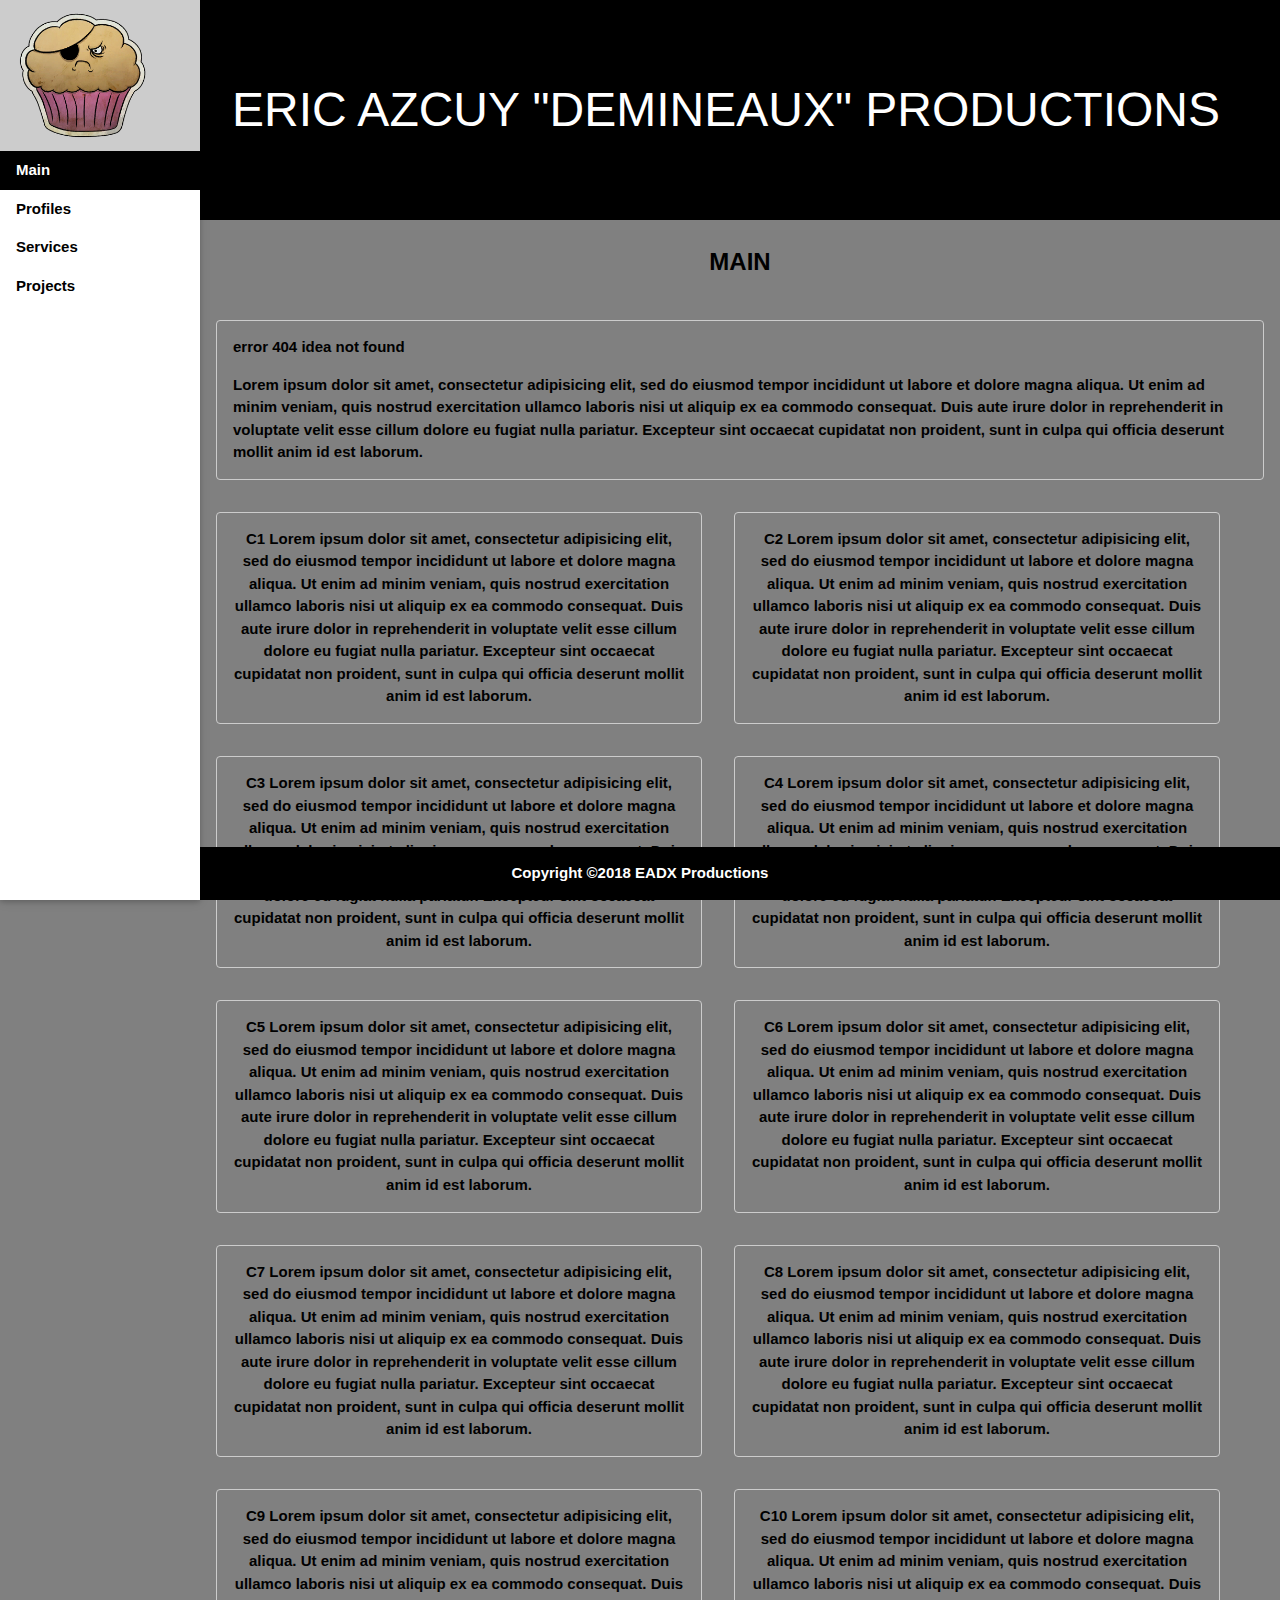
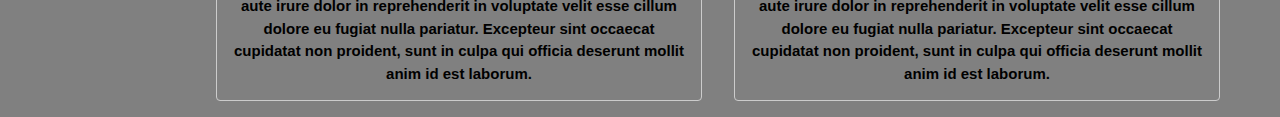
<file: index.html>
<!DOCTYPE html>
<html>
<title>EADX PRODUCTIONS</title>
<meta charset="UTF-8">
<meta name="viewport" content="wide=device-width, initial-scale=1">
<link rel="stylesheet" href="w3.css">
<link rel="stylesheet" href="https://cdnjs.cloudflare.com/ajax/libs/font-awesome/4.7.0/css/font-awesome.min.css">
<link rel="stylesheet" href="https://www.w3schools.com/lib/w3-theme-teal.css">
<link rel="stylesheet" href="https://fonts.googleapis.com/css?family=Roboto">
<link rel="stylesheet" type="text/css" href="dxprod.css">

<body>
<!-- Navigation -->
	<nav class="w3-sidebar w3-bar-block w3-collapse w3-animate-left w3-card" style="z-index:3;width:200px;" id="mySidebar">
		<a class="w3-bar-item w3-button w3-border-bottom w3-large" href="#"><img src="tuffin.png" style="width:80%;"></a>
		<a class="w3-bar-item w3-button w3-hide-large w3-large" href="javascript:void(0)" onclick="w3_close()">Close <i class="fa fa-remove"></i></a>
		<a class="w3-bar-item w3-button w3-black" href="index.html">Main</a>
		<a class="w3-bar-item w3-button" href="profiles.html">Profiles</a>
		<a class="w3-bar-item w3-button" href="services.html">Services</a>
		<a class="w3-bar-item w3-button" href="projects.html">Projects</a>
	</nav>
<!-- Overlay -->
	<div class="w3-overlay w3-hide-large w3-animate-opacity" onclick="w3_close()" style="cursor:pointer" id="myOverlay"></div>
	<div class="w3-main" style="margin-left:200px;">
<!-- Header -->
<div id="container">
	<header class="w3-container w3-black" style="padding:64px 32px">	
	  <h1 class="w3-xxxlarge">ERIC AZCUY "DEMINEAUX" PRODUCTIONS</h1>
	</header>
	<div class="w3-xlarge">
		<p align="center">MAIN</p>
	</div>

<!-- Body -->


	<div id="myTop" class="w3-container w3-top w3-black w3-large">
	  <p><i class="fa fa-bars w3-button w3-hide-large w3-xlarge" onclick="w3_open()"></i>
	  <span id="myIntro" class="w3-hide">EADX Productions</span></p>
	</div>

	<div id="flexWrap" class="flex-container">
		<div class="w3-margin w3-round w3-border w3-container">
			<p>error 404 idea not found</p>
			<p>Lorem ipsum dolor sit amet, consectetur adipisicing elit, sed do eiusmod
			tempor incididunt ut labore et dolore magna aliqua. Ut enim ad minim veniam,
			quis nostrud exercitation ullamco laboris nisi ut aliquip ex ea commodo
			consequat. Duis aute irure dolor in reprehenderit in voluptate velit esse
			cillum dolore eu fugiat nulla pariatur. Excepteur sint occaecat cupidatat non
			proident, sunt in culpa qui officia deserunt mollit anim id est laborum.</p>
		</div>
		<div class="halfpage w3-margin w3-round w3-border w3-container">
			<p>C1 Lorem ipsum dolor sit amet, consectetur adipisicing elit, sed do eiusmod
			tempor incididunt ut labore et dolore magna aliqua. Ut enim ad minim veniam,
			quis nostrud exercitation ullamco laboris nisi ut aliquip ex ea commodo
			consequat. Duis aute irure dolor in reprehenderit in voluptate velit esse
			cillum dolore eu fugiat nulla pariatur. Excepteur sint occaecat cupidatat non
			proident, sunt in culpa qui officia deserunt mollit anim id est laborum.</p>
		</div>
		<div class="halfpage w3-margin w3-round w3-border w3-container">
			<p>C2 Lorem ipsum dolor sit amet, consectetur adipisicing elit, sed do eiusmod
			tempor incididunt ut labore et dolore magna aliqua. Ut enim ad minim veniam,
			quis nostrud exercitation ullamco laboris nisi ut aliquip ex ea commodo
			consequat. Duis aute irure dolor in reprehenderit in voluptate velit esse
			cillum dolore eu fugiat nulla pariatur. Excepteur sint occaecat cupidatat non
			proident, sunt in culpa qui officia deserunt mollit anim id est laborum.</p>
		</div>
		<div class="halfpage w3-margin w3-round w3-border w3-container">
			<p>C3 Lorem ipsum dolor sit amet, consectetur adipisicing elit, sed do eiusmod
			tempor incididunt ut labore et dolore magna aliqua. Ut enim ad minim veniam,
			quis nostrud exercitation ullamco laboris nisi ut aliquip ex ea commodo
			consequat. Duis aute irure dolor in reprehenderit in voluptate velit esse
			cillum dolore eu fugiat nulla pariatur. Excepteur sint occaecat cupidatat non
			proident, sunt in culpa qui officia deserunt mollit anim id est laborum.</p>
		</div>
		<div class="halfpage w3-margin w3-round w3-border w3-container">
			<p>C4 Lorem ipsum dolor sit amet, consectetur adipisicing elit, sed do eiusmod
			tempor incididunt ut labore et dolore magna aliqua. Ut enim ad minim veniam,
			quis nostrud exercitation ullamco laboris nisi ut aliquip ex ea commodo
			consequat. Duis aute irure dolor in reprehenderit in voluptate velit esse
			cillum dolore eu fugiat nulla pariatur. Excepteur sint occaecat cupidatat non
			proident, sunt in culpa qui officia deserunt mollit anim id est laborum.</p>
		</div>
		<div class="halfpage w3-margin w3-round w3-border w3-container">
			<p>C5 Lorem ipsum dolor sit amet, consectetur adipisicing elit, sed do eiusmod
			tempor incididunt ut labore et dolore magna aliqua. Ut enim ad minim veniam,
			quis nostrud exercitation ullamco laboris nisi ut aliquip ex ea commodo
			consequat. Duis aute irure dolor in reprehenderit in voluptate velit esse
			cillum dolore eu fugiat nulla pariatur. Excepteur sint occaecat cupidatat non
			proident, sunt in culpa qui officia deserunt mollit anim id est laborum.</p>
		</div>
		<div class="halfpage w3-margin w3-round w3-border w3-container">
			<p>C6 Lorem ipsum dolor sit amet, consectetur adipisicing elit, sed do eiusmod
			tempor incididunt ut labore et dolore magna aliqua. Ut enim ad minim veniam,
			quis nostrud exercitation ullamco laboris nisi ut aliquip ex ea commodo
			consequat. Duis aute irure dolor in reprehenderit in voluptate velit esse
			cillum dolore eu fugiat nulla pariatur. Excepteur sint occaecat cupidatat non
			proident, sunt in culpa qui officia deserunt mollit anim id est laborum.</p>
		</div>
		<div class="halfpage w3-margin w3-round w3-border w3-container">
			<p>C7 Lorem ipsum dolor sit amet, consectetur adipisicing elit, sed do eiusmod
			tempor incididunt ut labore et dolore magna aliqua. Ut enim ad minim veniam,
			quis nostrud exercitation ullamco laboris nisi ut aliquip ex ea commodo
			consequat. Duis aute irure dolor in reprehenderit in voluptate velit esse
			cillum dolore eu fugiat nulla pariatur. Excepteur sint occaecat cupidatat non
			proident, sunt in culpa qui officia deserunt mollit anim id est laborum.</p>
		</div>
		<div class="halfpage w3-margin w3-round w3-border w3-container">
			<p>C8 Lorem ipsum dolor sit amet, consectetur adipisicing elit, sed do eiusmod
			tempor incididunt ut labore et dolore magna aliqua. Ut enim ad minim veniam,
			quis nostrud exercitation ullamco laboris nisi ut aliquip ex ea commodo
			consequat. Duis aute irure dolor in reprehenderit in voluptate velit esse
			cillum dolore eu fugiat nulla pariatur. Excepteur sint occaecat cupidatat non
			proident, sunt in culpa qui officia deserunt mollit anim id est laborum.</p>
		</div>
		<div class="halfpage w3-margin w3-round w3-border w3-container">
			<p>C9 Lorem ipsum dolor sit amet, consectetur adipisicing elit, sed do eiusmod
			tempor incididunt ut labore et dolore magna aliqua. Ut enim ad minim veniam,
			quis nostrud exercitation ullamco laboris nisi ut aliquip ex ea commodo
			consequat. Duis aute irure dolor in reprehenderit in voluptate velit esse
			cillum dolore eu fugiat nulla pariatur. Excepteur sint occaecat cupidatat non
			proident, sunt in culpa qui officia deserunt mollit anim id est laborum.</p>
		</div>
		<div class="halfpage w3-margin w3-round w3-border w3-container">
			<p>C10 Lorem ipsum dolor sit amet, consectetur adipisicing elit, sed do eiusmod
			tempor incididunt ut labore et dolore magna aliqua. Ut enim ad minim veniam,
			quis nostrud exercitation ullamco laboris nisi ut aliquip ex ea commodo
			consequat. Duis aute irure dolor in reprehenderit in voluptate velit esse
			cillum dolore eu fugiat nulla pariatur. Excepteur sint occaecat cupidatat non
			proident, sunt in culpa qui officia deserunt mollit anim id est laborum.</p>
		</div>
	</div>
</div>
<!-- Scripts -->
	<script>
	// Open and close the sidebar on medium and small screens
	function w3_open() {
	    document.getElementById("mySidebar").style.display = "block";
	    document.getElementById("myOverlay").style.display = "block";
	}
	function w3_close() {
	    document.getElementById("mySidebar").style.display = "none";
	    document.getElementById("myOverlay").style.display = "none";
	}

	// Change style of top container on scroll
	window.onscroll = function() {myFunction()};
	function myFunction() {
	    if (document.body.scrollTop > 80 || document.documentElement.scrollTop > 80) {
	        document.getElementById("myTop").classList.add("w3-card-4", "w3-animate-opacity");
	        document.getElementById("myIntro").classList.add("w3-show-inline-block");
	    } else {
	        document.getElementById("myIntro").classList.remove("w3-show-inline-block");
	        document.getElementById("myTop").classList.remove("w3-card-4", "w3-animate-opacity");
	    }
	}

	// Accordions
	function myAccordion(id) {
	    var x = document.getElementById(id);
	    if (x.className.indexOf("w3-show") == -1) {
	        x.className += " w3-show";
	        x.previousElementSibling.className += " w3-theme";
	    } else { 
	        x.className = x.className.replace("w3-show", "");
	        x.previousElementSibling.className = 
	        x.previousElementSibling.className.replace(" w3-theme", "");
	    }
	}
	</script>
<!-- Footer -->

	<footer class="footer w3-container w3-padding-8 w3-center w3-black">
		<p>Copyright &copy;2018 EADX Productions</p>
	</footer>
	
</body>
</html>
</file>
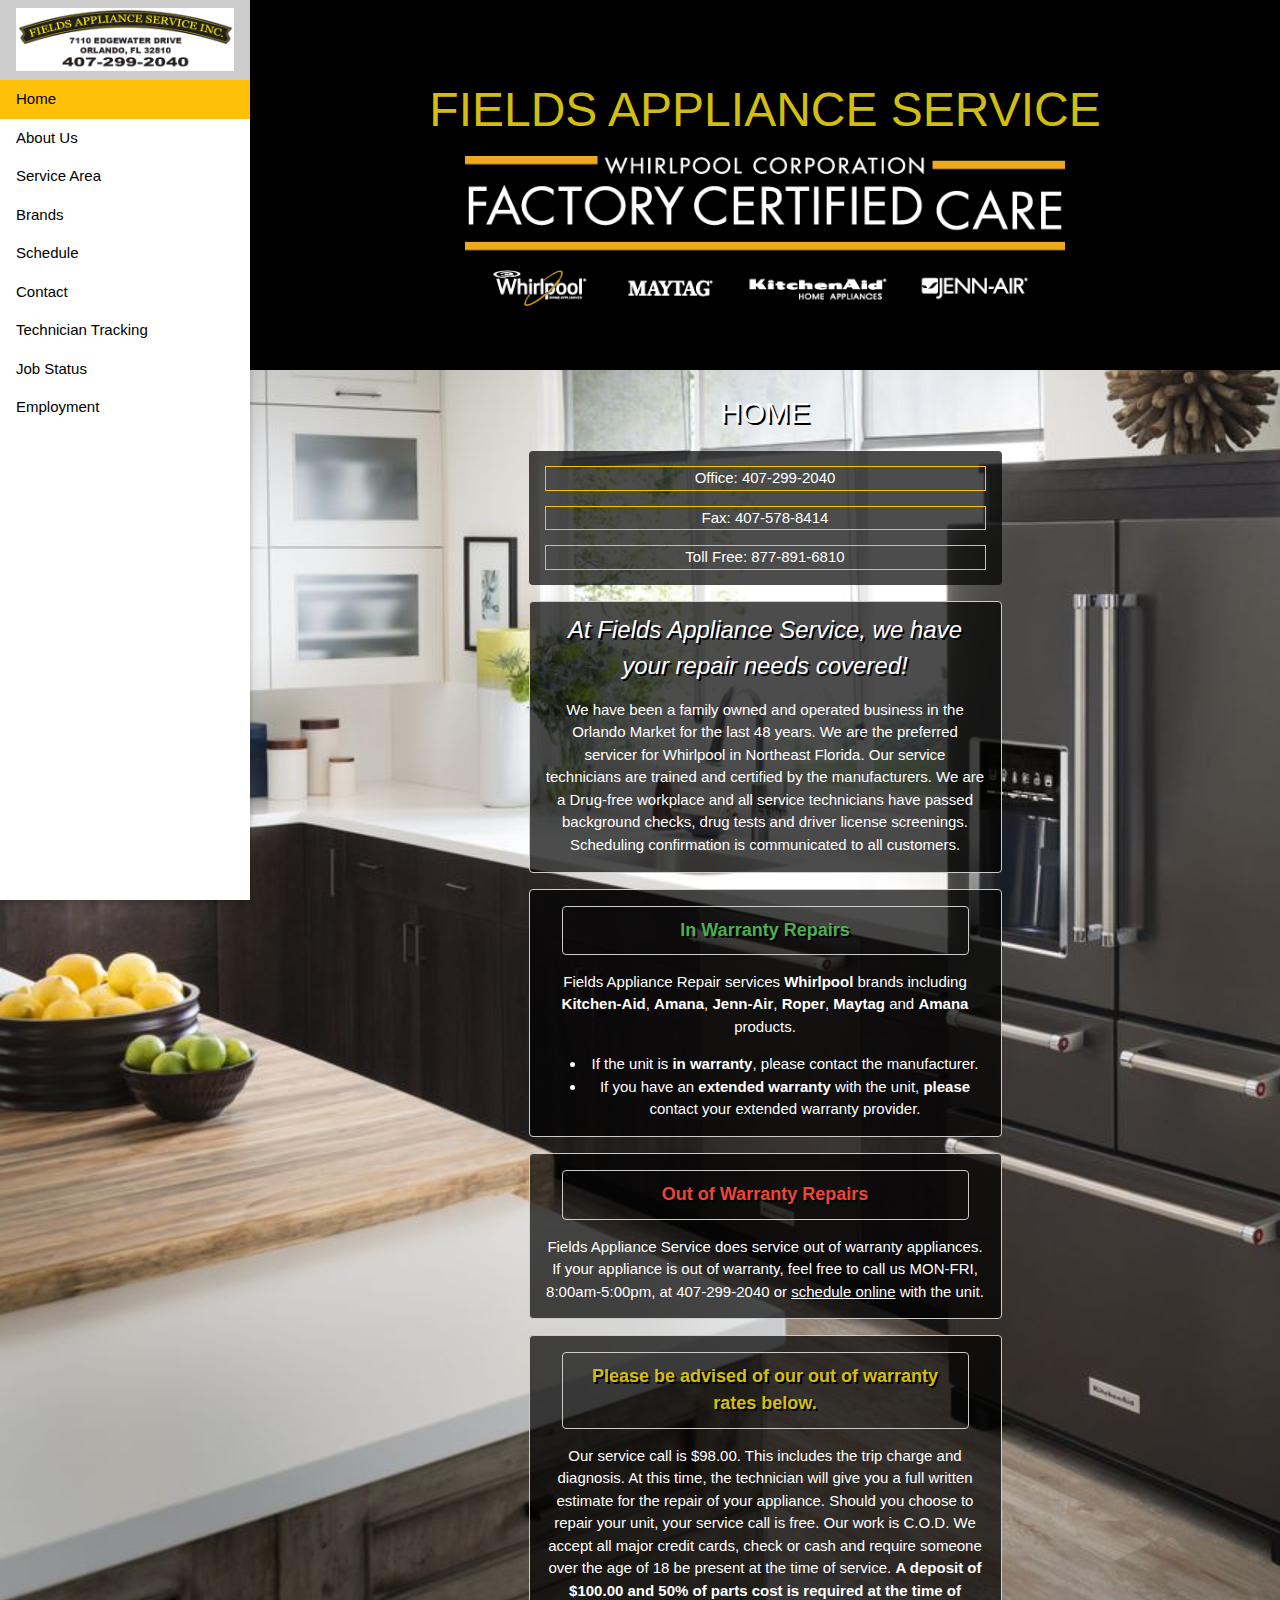
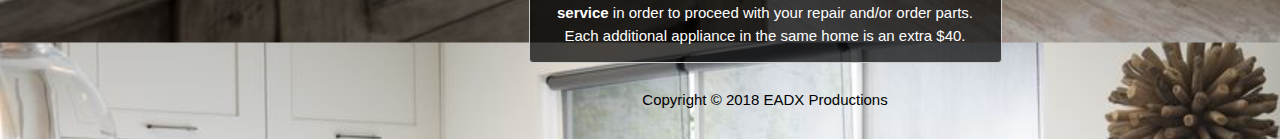
<file: FAS/index.html>
<!DOCTYPE html>
<html>
	<meta charset="utf-8">
	<meta name="viewport" content="wide=device-width, initial-scale=1">
	<meta name="keywords" content="appliance, repair, washer, dryer, Maytag, fridge, oven, range, stove, Whirlpool, Jenn-Air, KitchenAid, Roper, Amana, icemaker, microwave">
	<meta name="description" content="Information about Fields Appliance Service.">
	<link rel="stylesheet" type="text/css" href="fas.css">
	<link rel="stylesheet" type="text/css" href="w3.css">
	<link rel="stylesheet" type="text/css" href="https://cdnjs.cloudflare.com/ajax/libs/font-awesome/4.7.0/css/font-awesome.min.css">
	<head>
		<title>Fields Appliance Service</title>

	</head>
	<body id="index">

	<!-- Navigation -->
		<nav class="w3-sidebar w3-bar-block w3-collapse w3-animate-left w3-card " style="z-index:3;width:250px;" id="mySidebar">
			<a class="w3-bar-item w3-button w3-border-bottom w3-large" href="#"><img src="images/CompanyLogo.gif" style="width:100%;"></a>
			<a class="w3-bar-item w3-button w3-hide-large w3-large" href="javascript:void(0)" onclick="w3_close()">Close <i class="fa fa-remove"></i></a>
			<a class="w3-bar-item w3-button w3-amber" href="index.html">Home</a>
			<a class="w3-bar-item w3-button" href="aboutus.html">About Us</a>
			<a class="w3-bar-item w3-button" href="servicearea.html">Service Area</a>				
			<a class="w3-bar-item w3-button" href="brands.html">Brands</a>
			<a class="w3-bar-item w3-button" href="schedule.html">Schedule</a>
			<a class="w3-bar-item w3-button" href="contact.html">Contact</a>
			<a class="w3-bar-item w3-button" href="techtrack.html">Technician Tracking</a>
			<a class="w3-bar-item w3-button" href="jobstatus.html">Job Status</a>
			<a class="w3-bar-item w3-button" href="employment.html">Employment</a>
		</nav>
	<!-- Overlay -->
		<div class="w3-overlay w3-hide-large w3-animate-opacity" onclick="w3_close()" style="cursor:pointer" id="myOverlay"></div>
		<div class="w3-main" style="margin-left:250px;">
	<!-- Header -->
	<div class="container">
		<header class="w3-container w3-black w3-center" style="padding:64px 32px">	
			<h1 class="w3-xxxlarge w3-text-yellow mobileshrink">FIELDS APPLIANCE SERVICE</h1>
			<img src="images/wfcci.png" class="mobileShrinkImg" width="600px" height="150px">
		</header>
		
	
	<!-- Body -->
		<div id="myTop" class="w3-container w3-top w3-black w3-large">
		  <p><i class="fa fa-bars w3-button w3-hide-large w3-xlarge" onclick="w3_open()"></i>
		  <span id="myIntro" class="w3-hide w3-text-yellow">Fields Appliance Service</span></p>
		</div>
		
		<div class="body w3-text-white">
			<div class="flex-container halfpage">
				<h2>HOME</h2>
				<div class="w3-round w3-center w3-margin w3-container shaded">
					<p class="w3-border w3-border-amber">Office: 407-299-2040</p>
			  
			  		<p class="w3-border w3-border-amber">Fax: 407-578-8414</p>
			  	
			  		<p class="w3-border w3-border-amber">Toll Free: 877-891-6810</p>
				</div>

				<div class="w3-round w3-margin w3-border w3-container shaded">

					<h3>
						<i>At Fields Appliance Service, we have your repair needs covered!</i>
					</h3>
					<p>We have been a family owned and operated business in the Orlando Market for the last 48 years. We are the preferred servicer for Whirlpool in Northeast Florida. Our service technicians are trained and certified by the manufacturers. We are a Drug-free workplace and all service technicians have passed background checks, drug tests and driver license screenings. Scheduling confirmation is communicated to all customers.</p>
				</div>
				<div class="w3-round w3-margin w3-border w3-container shaded">
					<div class="w3-round w3-margin w3-border w3-container w3-text-green">
						<h5><b>In Warranty Repairs</b></h5>
					</div>
					<p>Fields Appliance Repair services <b>Whirlpool</b> brands including <b>Kitchen-Aid</b>, <b>Amana</b>, <b>Jenn-Air</b>, <b>Roper</b>, <b>Maytag</b> and <b>Amana</b> products.</p>
					<ul>
						<li>If the unit is <b>in warranty</b>, please contact the manufacturer.</li>
						<li>If you have an <b>extended warranty</b> with the unit, <b>please</b> contact your extended warranty provider.</li>
					</ul>
				</div>
				<div class="w3-round w3-margin w3-border w3-container shaded">
					<div class="w3-round w3-margin w3-border w3-container w3-text-red">
						<h5><b>Out of Warranty Repairs</b></h5>
					</div>
					<p>Fields Appliance Service does service out of warranty appliances. If your appliance is out of warranty, feel free to call us MON-FRI, 8:00am-5:00pm, at 407-299-2040 or <a href="schedule.html">schedule online</a> with the unit.</p>
				</div>
				<div class="w3-round w3-margin w3-border w3-container shaded">
					<div class="w3-round w3-margin w3-border w3-container w3-text-yellow">
						<h5><b>Please be advised of our out of warranty rates below.</b></h5>
					</div>
					<p>Our service call is $98.00. This includes the trip charge and diagnosis. At this time, the technician will give you a full written estimate for the repair of your appliance. Should you choose to repair your unit, your service call is free. Our work is C.O.D. We accept all major credit cards, check or cash and require someone over the age of 18 be present at the time of service. <b>A deposit of $100.00 and 50% of parts cost is required at the time of service</b> in order to proceed with your repair and/or order parts. Each additional appliance in the same home is an extra $40.</p>
				</div>
			</div>
		</div>
	<!-- Footer -->
		
			<div class="footer">
				<p>Copyright &copy; 2018 EADX Productions</p>
			</div>

		
	</div>
	
	<!-- Scripts -->
		<script>
		// Open and close the sidebar on medium and small screens
		function w3_open() {
		    document.getElementById("mySidebar").style.display = "block";
		    document.getElementById("myOverlay").style.display = "block";
		}
		function w3_close() {
		    document.getElementById("mySidebar").style.display = "none";
		    document.getElementById("myOverlay").style.display = "none";
		}

		// Change style of top container on scroll
		window.onscroll = function() {myFunction()};
		function myFunction() {
		    if (document.body.scrollTop > 80 || document.documentElement.scrollTop > 80) {
		        document.getElementById("myTop").classList.add("w3-card-4", "w3-animate-opacity");
		        document.getElementById("myIntro").classList.add("w3-show-inline-block");
		    } else {
		        document.getElementById("myIntro").classList.remove("w3-show-inline-block");
		        document.getElementById("myTop").classList.remove("w3-card-4", "w3-animate-opacity");
		    }
		}

		// Accordions
		function myAccordion(id) {
		    var x = document.getElementById(id);
		    if (x.className.indexOf("w3-show") == -1) {
		        x.className += " w3-show";
		        x.previousElementSibling.className += " w3-theme";
		    } else { 
		        x.className = x.className.replace("w3-show", "");
		        x.previousElementSibling.className = 
		        x.previousElementSibling.className.replace(" w3-theme", "");
		    }
		}
		</script>
	</body>

</html>
</file>
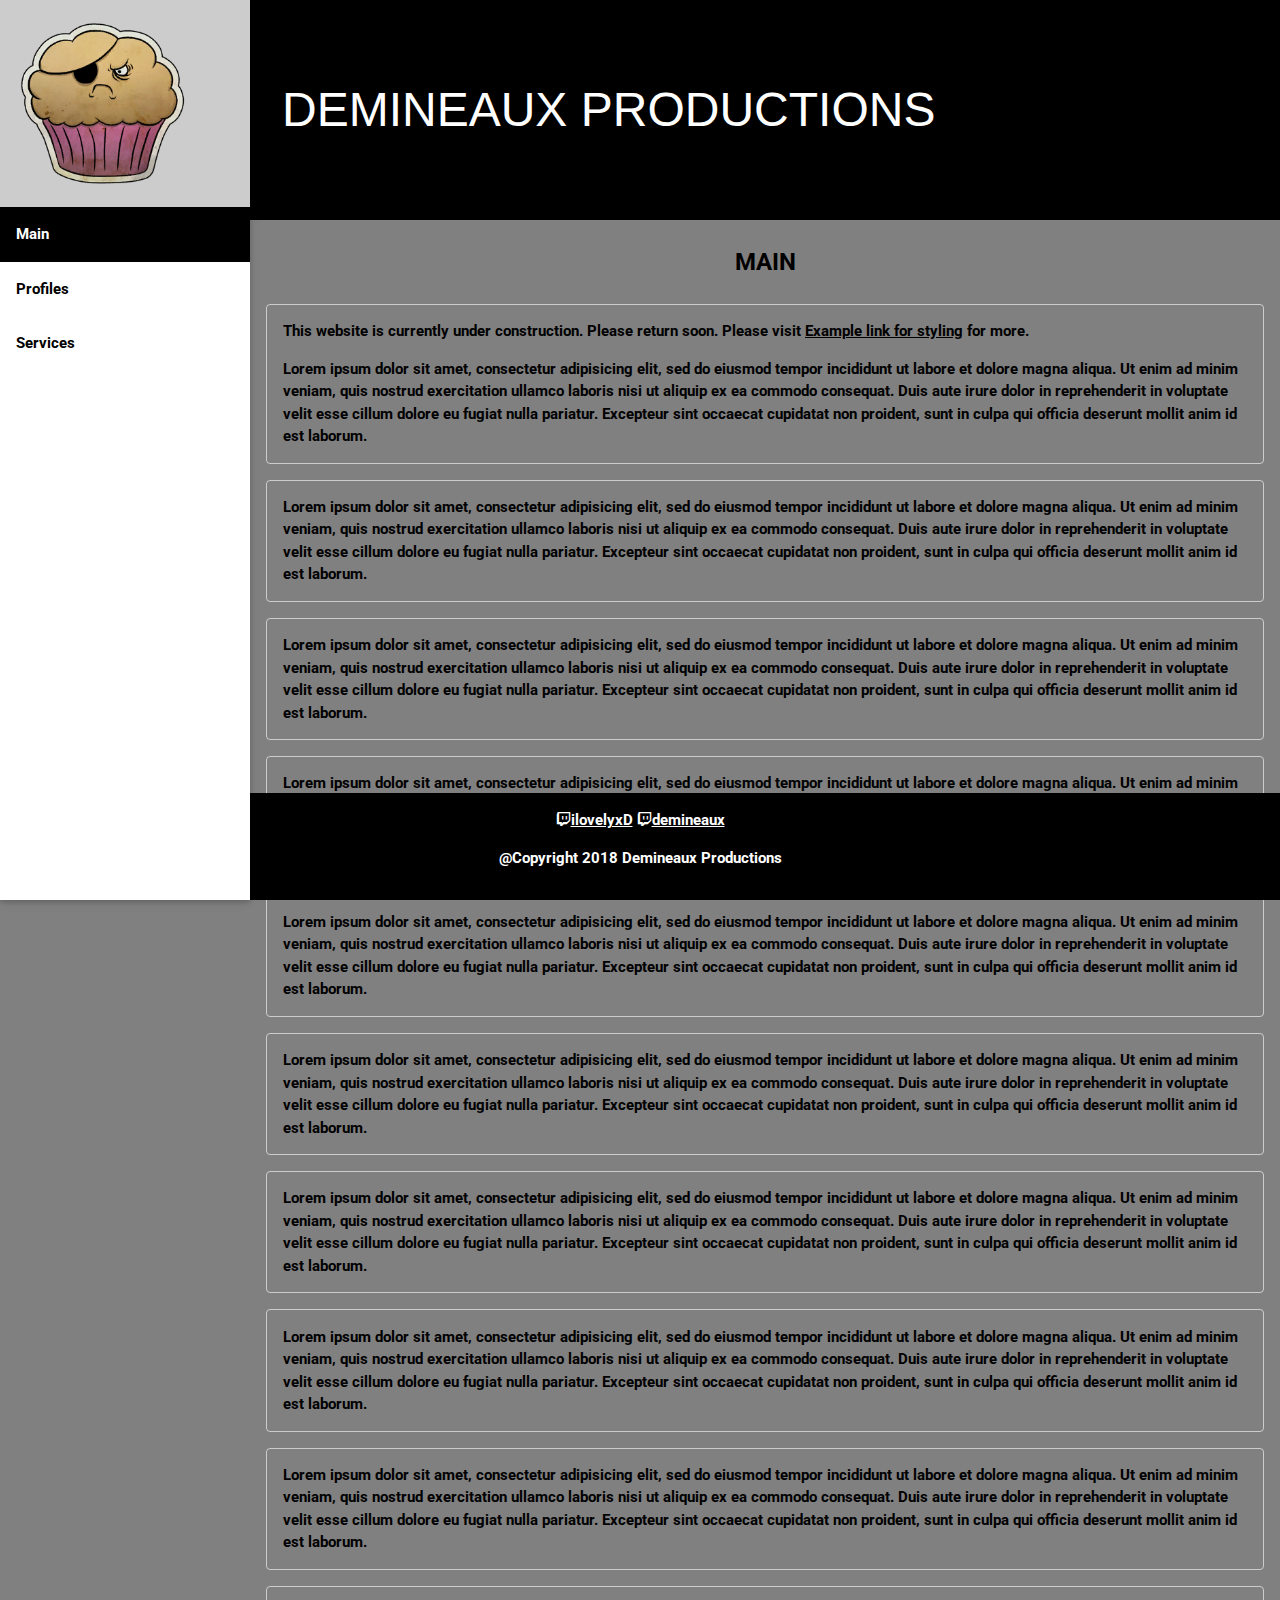
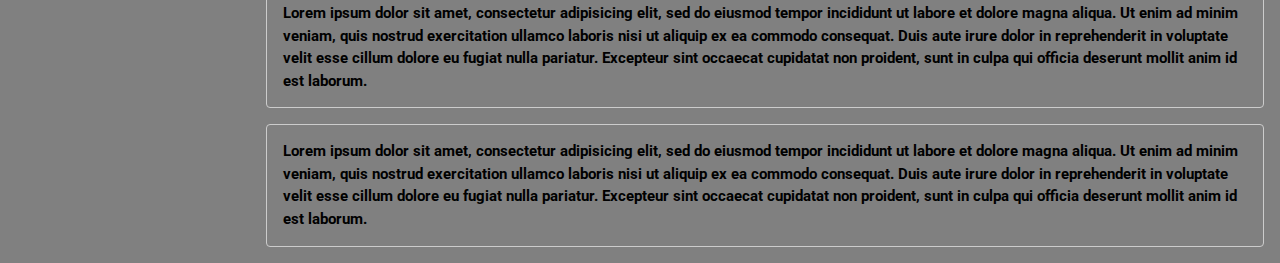
<file: PFLO-MAIN.html>
<!DOCTYPE html>
<html>
<title>DX PRODUCTIONS</title>
<meta charset="UTF-8">
<meta name="viewport" content="wide=device-width, initial-scale=1">
<link rel="stylesheet" href="w3.css">
<link rel="stylesheet" href="https://cdnjs.cloudflare.com/ajax/libs/font-awesome/4.7.0/css/font-awesome.min.css">
<link rel="stylesheet" href="https://www.w3schools.com/lib/w3-theme-teal.css">
<link rel="stylesheet" href="https://fonts.googleapis.com/css?family=Roboto">
<link rel="stylesheet" type="text/css" href="dxprod.css">
<style> body {font-family: "Roboto", sans-serif}
.w3-bar-block .w3-bar-item{padding:16px;font-weight:bold}
</style>
<body>
<!-- Navigation -->
	<nav class="w3-sidebar w3-bar-block w3-collapse w3-animate-left w3-card" style="z-index:3;width:250px;" id="mySidebar">
		<a class="w3-bar-item w3-button w3-border-bottom w3-large" href="#"><img src="tuffin.png" style="width:80%;"></a>
		<a class="w3-bar-item w3-button w3-hide-large w3-large" href="javascript:void(0)" onclick="w3_close()">Close <i class="fa fa-remove"></i></a>
		<a class="w3-bar-item w3-button w3-black" href="index.html">Main</a>
		<a class="w3-bar-item w3-button" href="profiles.html">Profiles</a>
		<a class="w3-bar-item w3-button" href="services.html">Services</a>
	</nav>
<!-- Overlay -->
	<div class="w3-overlay w3-hide-large w3-animate-opacity" onclick="w3_close()" style="cursor:pointer" id="myOverlay"></div>
	<div class="w3-main" style="margin-left:250px;">
<!-- Header -->
	<header class="w3-container w3-black" style="padding:64px 32px">	
	  <h1 class="w3-xxxlarge">DEMINEAUX PRODUCTIONS</h1>
	</header>
	<div class="w3-xlarge">
		<p align="center">MAIN</p>
	</div>

<!-- Body -->


	<div id="myTop" class="w3-container w3-top w3-black w3-large">
	  <p><i class="fa fa-bars w3-button w3-hide-large w3-xlarge" onclick="w3_open()"></i>
	  <span id="myIntro" class="w3-hide">Demineaux Productions</span></p>
	</div>


	<div class="lsection w3-margin w3-round w3-border w3-container">
		<p>This website is currently under construction. Please return soon. Please visit <a href="#">Example link for styling</a> for more.</p>
		<p>Lorem ipsum dolor sit amet, consectetur adipisicing elit, sed do eiusmod
		tempor incididunt ut labore et dolore magna aliqua. Ut enim ad minim veniam,
		quis nostrud exercitation ullamco laboris nisi ut aliquip ex ea commodo
		consequat. Duis aute irure dolor in reprehenderit in voluptate velit esse
		cillum dolore eu fugiat nulla pariatur. Excepteur sint occaecat cupidatat non
		proident, sunt in culpa qui officia deserunt mollit anim id est laborum.</p>
	</div>
	<div class="rsection w3-margin w3-round w3-border w3-container">
		<p>Lorem ipsum dolor sit amet, consectetur adipisicing elit, sed do eiusmod
		tempor incididunt ut labore et dolore magna aliqua. Ut enim ad minim veniam,
		quis nostrud exercitation ullamco laboris nisi ut aliquip ex ea commodo
		consequat. Duis aute irure dolor in reprehenderit in voluptate velit esse
		cillum dolore eu fugiat nulla pariatur. Excepteur sint occaecat cupidatat non
		proident, sunt in culpa qui officia deserunt mollit anim id est laborum.</p>
	</div>
	<div class="rsection w3-margin w3-round w3-border w3-container">
		<p>Lorem ipsum dolor sit amet, consectetur adipisicing elit, sed do eiusmod
		tempor incididunt ut labore et dolore magna aliqua. Ut enim ad minim veniam,
		quis nostrud exercitation ullamco laboris nisi ut aliquip ex ea commodo
		consequat. Duis aute irure dolor in reprehenderit in voluptate velit esse
		cillum dolore eu fugiat nulla pariatur. Excepteur sint occaecat cupidatat non
		proident, sunt in culpa qui officia deserunt mollit anim id est laborum.</p>
	</div>
	<div class="rsection w3-margin w3-round w3-border w3-container">
		<p>Lorem ipsum dolor sit amet, consectetur adipisicing elit, sed do eiusmod
		tempor incididunt ut labore et dolore magna aliqua. Ut enim ad minim veniam,
		quis nostrud exercitation ullamco laboris nisi ut aliquip ex ea commodo
		consequat. Duis aute irure dolor in reprehenderit in voluptate velit esse
		cillum dolore eu fugiat nulla pariatur. Excepteur sint occaecat cupidatat non
		proident, sunt in culpa qui officia deserunt mollit anim id est laborum.</p>
	</div>
	<div class="rsection w3-margin w3-round w3-border w3-container">
		<p>Lorem ipsum dolor sit amet, consectetur adipisicing elit, sed do eiusmod
		tempor incididunt ut labore et dolore magna aliqua. Ut enim ad minim veniam,
		quis nostrud exercitation ullamco laboris nisi ut aliquip ex ea commodo
		consequat. Duis aute irure dolor in reprehenderit in voluptate velit esse
		cillum dolore eu fugiat nulla pariatur. Excepteur sint occaecat cupidatat non
		proident, sunt in culpa qui officia deserunt mollit anim id est laborum.</p>
	</div>
	<div class="rsection w3-margin w3-round w3-border w3-container">
		<p>Lorem ipsum dolor sit amet, consectetur adipisicing elit, sed do eiusmod
		tempor incididunt ut labore et dolore magna aliqua. Ut enim ad minim veniam,
		quis nostrud exercitation ullamco laboris nisi ut aliquip ex ea commodo
		consequat. Duis aute irure dolor in reprehenderit in voluptate velit esse
		cillum dolore eu fugiat nulla pariatur. Excepteur sint occaecat cupidatat non
		proident, sunt in culpa qui officia deserunt mollit anim id est laborum.</p>
	</div>
	<div class="rsection w3-margin w3-round w3-border w3-container">
		<p>Lorem ipsum dolor sit amet, consectetur adipisicing elit, sed do eiusmod
		tempor incididunt ut labore et dolore magna aliqua. Ut enim ad minim veniam,
		quis nostrud exercitation ullamco laboris nisi ut aliquip ex ea commodo
		consequat. Duis aute irure dolor in reprehenderit in voluptate velit esse
		cillum dolore eu fugiat nulla pariatur. Excepteur sint occaecat cupidatat non
		proident, sunt in culpa qui officia deserunt mollit anim id est laborum.</p>
	</div>
	<div class="rsection w3-margin w3-round w3-border w3-container">
		<p>Lorem ipsum dolor sit amet, consectetur adipisicing elit, sed do eiusmod
		tempor incididunt ut labore et dolore magna aliqua. Ut enim ad minim veniam,
		quis nostrud exercitation ullamco laboris nisi ut aliquip ex ea commodo
		consequat. Duis aute irure dolor in reprehenderit in voluptate velit esse
		cillum dolore eu fugiat nulla pariatur. Excepteur sint occaecat cupidatat non
		proident, sunt in culpa qui officia deserunt mollit anim id est laborum.</p>
	</div>
	<div class="rsection w3-margin w3-round w3-border w3-container">
		<p>Lorem ipsum dolor sit amet, consectetur adipisicing elit, sed do eiusmod
		tempor incididunt ut labore et dolore magna aliqua. Ut enim ad minim veniam,
		quis nostrud exercitation ullamco laboris nisi ut aliquip ex ea commodo
		consequat. Duis aute irure dolor in reprehenderit in voluptate velit esse
		cillum dolore eu fugiat nulla pariatur. Excepteur sint occaecat cupidatat non
		proident, sunt in culpa qui officia deserunt mollit anim id est laborum.</p>
	</div>
	<div class="rsection w3-margin w3-round w3-border w3-container">
		<p>Lorem ipsum dolor sit amet, consectetur adipisicing elit, sed do eiusmod
		tempor incididunt ut labore et dolore magna aliqua. Ut enim ad minim veniam,
		quis nostrud exercitation ullamco laboris nisi ut aliquip ex ea commodo
		consequat. Duis aute irure dolor in reprehenderit in voluptate velit esse
		cillum dolore eu fugiat nulla pariatur. Excepteur sint occaecat cupidatat non
		proident, sunt in culpa qui officia deserunt mollit anim id est laborum.</p>
	</div>
	<div class="rsection w3-margin w3-round w3-border w3-container">
		<p>Lorem ipsum dolor sit amet, consectetur adipisicing elit, sed do eiusmod
		tempor incididunt ut labore et dolore magna aliqua. Ut enim ad minim veniam,
		quis nostrud exercitation ullamco laboris nisi ut aliquip ex ea commodo
		consequat. Duis aute irure dolor in reprehenderit in voluptate velit esse
		cillum dolore eu fugiat nulla pariatur. Excepteur sint occaecat cupidatat non
		proident, sunt in culpa qui officia deserunt mollit anim id est laborum.</p>
	</div>
<!-- Scripts -->
	<script>
	// Open and close the sidebar on medium and small screens
	function w3_open() {
	    document.getElementById("mySidebar").style.display = "block";
	    document.getElementById("myOverlay").style.display = "block";
	}
	function w3_close() {
	    document.getElementById("mySidebar").style.display = "none";
	    document.getElementById("myOverlay").style.display = "none";
	}

	// Change style of top container on scroll
	window.onscroll = function() {myFunction()};
	function myFunction() {
	    if (document.body.scrollTop > 80 || document.documentElement.scrollTop > 80) {
	        document.getElementById("myTop").classList.add("w3-card-4", "w3-animate-opacity");
	        document.getElementById("myIntro").classList.add("w3-show-inline-block");
	    } else {
	        document.getElementById("myIntro").classList.remove("w3-show-inline-block");
	        document.getElementById("myTop").classList.remove("w3-card-4", "w3-animate-opacity");
	    }
	}

	// Accordions
	function myAccordion(id) {
	    var x = document.getElementById(id);
	    if (x.className.indexOf("w3-show") == -1) {
	        x.className += " w3-show";
	        x.previousElementSibling.className += " w3-theme";
	    } else { 
	        x.className = x.className.replace("w3-show", "");
	        x.previousElementSibling.className = 
	        x.previousElementSibling.className.replace(" w3-theme", "");
	    }
	}
	</script>
<!-- Footer -->

	<div class="footer">
		<footer class="w3-container w3-padding-16 w3-center w3-black">
			<a href="https://www.twitch.tv/ilovelyxd" target="blank"><i class="fa fa-twitch"></i>ilovelyxD</a>
			<a href="https://www.twitch.tv/demineaux" target="blank"><i class="fa fa-twitch"></i>demineaux</a>
			<p>@Copyright 2018 Demineaux Productions</p>
	</div>
</body>
</html>
</file>
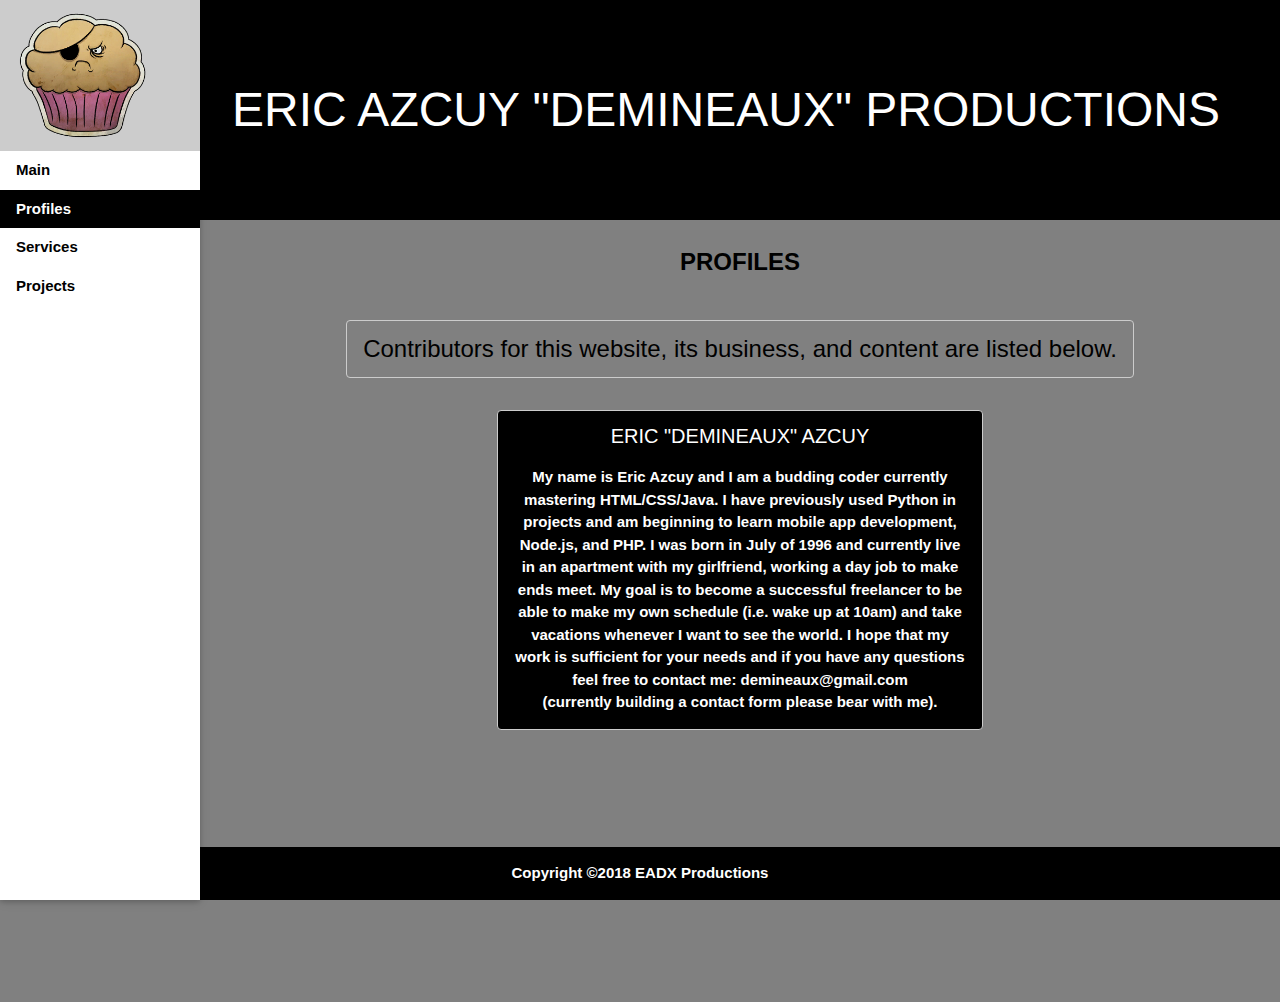
<file: profiles.html>
<!DOCTYPE html>
<html>
<title>EADX PRODUCTIONS</title>
<meta charset="UTF-8">
<meta name="viewport" content="wide=device-width, initial-scale=1">
<link rel="stylesheet" href="w3.css">
<link rel="stylesheet" href="https://cdnjs.cloudflare.com/ajax/libs/font-awesome/4.7.0/css/font-awesome.min.css">
<link rel="stylesheet" href="https://www.w3schools.com/lib/w3-theme-teal.css">
<link rel="stylesheet" href="https://fonts.googleapis.com/css?family=Roboto">
<link rel="stylesheet" type="text/css" href="dxprod.css">

<body>
<!-- Navigation -->
	<nav class="w3-sidebar w3-bar-block w3-collapse w3-animate-left w3-card" style="z-index:3;width:200px;" id="mySidebar">
		<a class="w3-bar-item w3-button w3-border-bottom w3-large" href="#"><img src="tuffin.png" style="width:80%;"></a>
		<a class="w3-bar-item w3-button w3-hide-large w3-large" href="javascript:void(0)" onclick="w3_close()">Close <i class="fa fa-remove"></i></a>
		<a class="w3-bar-item w3-button " href="index.html">Main</a>
		<a class="w3-bar-item w3-button w3-black" href="profiles.html">Profiles</a>
		<a class="w3-bar-item w3-button" href="services.html">Services</a>
		<a class="w3-bar-item w3-button" href="projects.html">Projects</a>
	</nav>
<!-- Overlay -->
	<div class="w3-overlay w3-hide-large w3-animate-opacity" onclick="w3_close()" style="cursor:pointer" id="myOverlay"></div>
	<div class="w3-main" style="margin-left:200px;">
<!-- Header -->
	<header class="w3-container w3-black" style="padding:64px 32px">	
	  <h1 class="w3-xxxlarge">ERIC AZCUY "DEMINEAUX" PRODUCTIONS</h1>
	</header>


<!-- Body -->


	<div id="myTop" class="w3-container w3-top w3-black w3-large">
	  <p><i class="fa fa-bars w3-button w3-hide-large w3-xlarge" onclick="w3_open()"></i>
	  <span id="myIntro" class="w3-hide">EADX Productions</span></p>
	</div>
	

	<div id="flexColumn" class="flex-container flexCenter">
			<div class="w3-xlarge">
				<p align="center">PROFILES</p>
			</div>
		<div class="lsection w3-margin w3-round w3-container w3-border w3-center ">
			<h3>Contributors for this website, its business, and content are listed below.</h3>
		</div>

		<div class="halfpage w3-margin w3-round w3-container w3-border w3-black">
			<h4>ERIC "DEMINEAUX" AZCUY</h4>	

			<p>My name is Eric Azcuy and I am a budding coder currently mastering HTML/CSS/Java. I have previously used Python in projects and am beginning to learn mobile app development, Node.js, and PHP. I was born in July of 1996 and currently live in an apartment with my girlfriend, working a day job to make ends meet. My goal is to become a successful freelancer to be able to make my own schedule (i.e. wake up at 10am) and take vacations whenever I want to see the world. I hope that my work is sufficient for your needs and if you have any questions feel free to contact me: demineaux@gmail.com <br>(currently building a contact form please bear with me).</p>
		</div>

		</div>
		
		</div>
	</div>
<!-- Scripts -->
	<script>
	// Open and close the sidebar on medium and small screens
	function w3_open() {
	    document.getElementById("mySidebar").style.display = "block";
	    document.getElementById("myOverlay").style.display = "block";
	}
	function w3_close() {
	    document.getElementById("mySidebar").style.display = "none";
	    document.getElementById("myOverlay").style.display = "none";
	}

	// Change style of top container on scroll
	window.onscroll = function() {myFunction()};
	function myFunction() {
	    if (document.body.scrollTop > 80 || document.documentElement.scrollTop > 80) {
	        document.getElementById("myTop").classList.add("w3-card-4", "w3-animate-opacity");
	        document.getElementById("myIntro").classList.add("w3-show-inline-block");
	    } else {
	        document.getElementById("myIntro").classList.remove("w3-show-inline-block");
	        document.getElementById("myTop").classList.remove("w3-card-4", "w3-animate-opacity");
	    }
	}

	// Accordions
	function myAccordion(id) {
	    var x = document.getElementById(id);
	    if (x.className.indexOf("w3-show") == -1) {
	        x.className += " w3-show";
	        x.previousElementSibling.className += " w3-theme";
	    } else { 
	        x.className = x.className.replace("w3-show", "");
	        x.previousElementSibling.className = 
	        x.previousElementSibling.className.replace(" w3-theme", "");
	    }
	}
	</script>
<!-- Footer -->

		<footer class="footer w3-container w3-padding-8 w3-center w3-black">
			<p>Copyright &copy;2018 EADX Productions</p>
		</footer>

	<div class="margin">   </div>
</body>
</html>
</file>
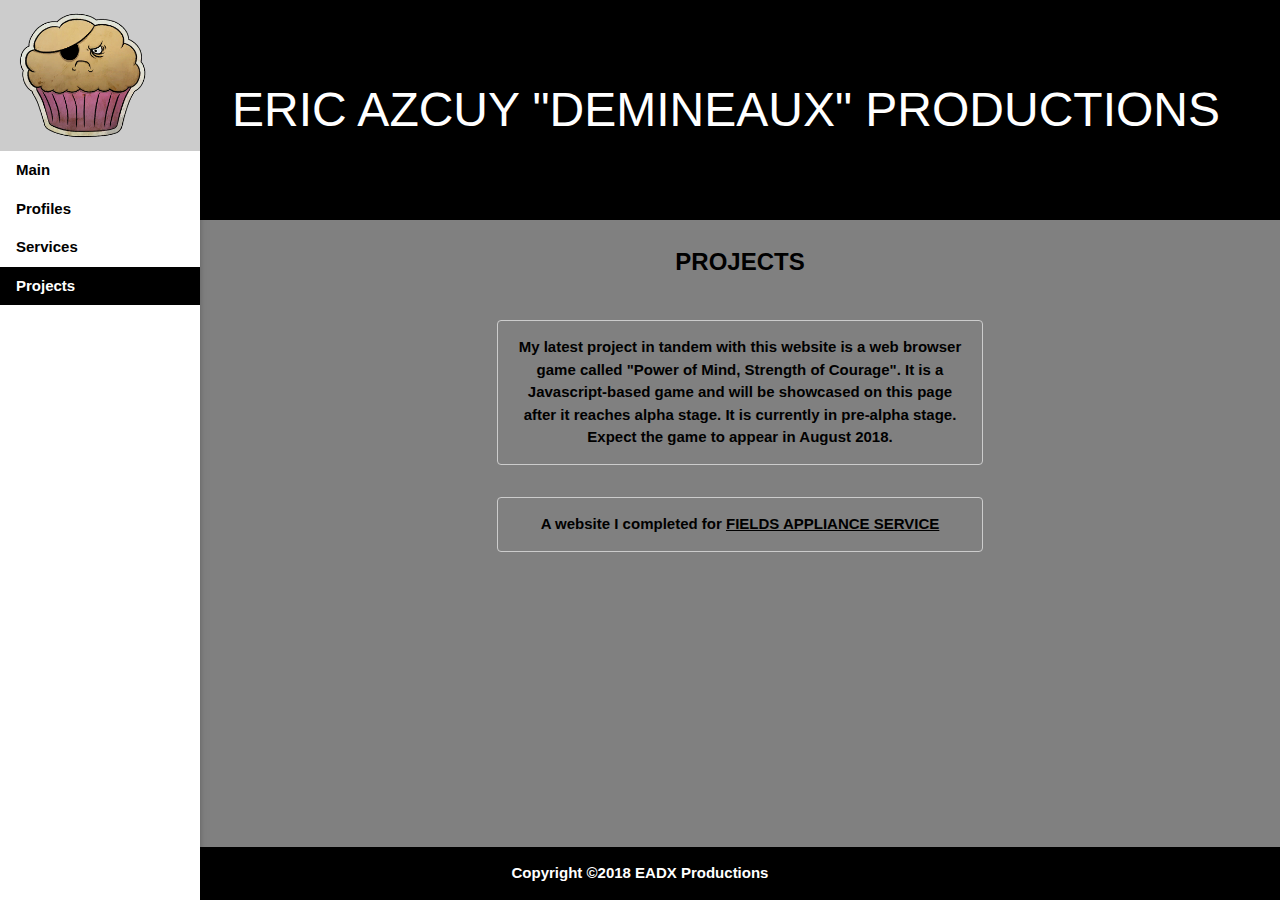
<file: projects.html>
<!DOCTYPE html>
<html>
<title>EADX PRODUCTIONS</title>
<meta charset="UTF-8">
<meta name="viewport" content="wide=device-width, initial-scale=1">
<link rel="stylesheet" href="w3.css">
<link rel="stylesheet" href="https://cdnjs.cloudflare.com/ajax/libs/font-awesome/4.7.0/css/font-awesome.min.css">
<link rel="stylesheet" href="https://www.w3schools.com/lib/w3-theme-teal.css">
<link rel="stylesheet" href="https://fonts.googleapis.com/css?family=Roboto">
<link rel="stylesheet" type="text/css" href="dxprod.css">

<body>
<!-- Navigation -->
	<nav class="w3-sidebar w3-bar-block w3-collapse w3-animate-left w3-card" style="z-index:3;width:200px;" id="mySidebar">
		<a class="w3-bar-item w3-button w3-border-bottom w3-large" href="#"><img src="tuffin.png" style="width:80%;"></a>
		<a class="w3-bar-item w3-button w3-hide-large w3-large" href="javascript:void(0)" onclick="w3_close()">Close <i class="fa fa-remove"></i></a>
		<a class="w3-bar-item w3-button " href="index.html">Main</a>
		<a class="w3-bar-item w3-button" href="profiles.html">Profiles</a>
		<a class="w3-bar-item w3-button" href="services.html">Services</a>
		<a class="w3-bar-item w3-button w3-black" href="projects.html">Projects</a>
	</nav>
<!-- Overlay -->
	<div class="w3-overlay w3-hide-large w3-animate-opacity" onclick="w3_close()" style="cursor:pointer" id="myOverlay"></div>
	<div class="w3-main" style="margin-left:200px;">
<!-- Header -->
	<header class="w3-container w3-black" style="padding:64px 32px">	
	  <h1 class="w3-xxxlarge">ERIC AZCUY "DEMINEAUX" PRODUCTIONS</h1>
	</header>
	

<!-- Body -->


	<div id="myTop" class="w3-container w3-top w3-black w3-large">
	  <p><i class="fa fa-bars w3-button w3-hide-large w3-xlarge" onclick="w3_open()"></i>
	  <span id="myIntro" class="w3-hide">EADX Productions</span></p>
	</div>

	<div id="flexColumn" class="flex-container flexCenter">
		<div class="w3-xlarge">
			<p align="center">PROJECTS</p>
		</div>
		<div class="lsection w3-margin w3-round w3-container w3-border halfpage">
			<p>My latest project in tandem with this website is a web browser game called "Power of Mind, Strength of Courage". It is a Javascript-based game and will be showcased on this page after it reaches alpha stage. It is currently in pre-alpha stage. Expect the game to appear in August 2018.</p>
		</div>
		<div class="lsection w3-margin w3-round w3-container w3-border halfpage">
			<p>A website I completed for <a href="../FAS/index.html" target="_blank">FIELDS APPLIANCE SERVICE</a></p>
		</div>
	</div>

<!-- Scripts -->
	<script>
	// Open and close the sidebar on medium and small screens
	function w3_open() {
	    document.getElementById("mySidebar").style.display = "block";
	    document.getElementById("myOverlay").style.display = "block";
	}
	function w3_close() {
	    document.getElementById("mySidebar").style.display = "none";
	    document.getElementById("myOverlay").style.display = "none";
	}

	// Change style of top container on scroll
	window.onscroll = function() {myFunction()};
	function myFunction() {
	    if (document.body.scrollTop > 80 || document.documentElement.scrollTop > 80) {
	        document.getElementById("myTop").classList.add("w3-card-4", "w3-animate-opacity");
	        document.getElementById("myIntro").classList.add("w3-show-inline-block");
	    } else {
	        document.getElementById("myIntro").classList.remove("w3-show-inline-block");
	        document.getElementById("myTop").classList.remove("w3-card-4", "w3-animate-opacity");
	    }
	}

	// Accordions
	function myAccordion(id) {
	    var x = document.getElementById(id);
	    if (x.className.indexOf("w3-show") == -1) {
	        x.className += " w3-show";
	        x.previousElementSibling.className += " w3-theme";
	    } else { 
	        x.className = x.className.replace("w3-show", "");
	        x.previousElementSibling.className = 
	        x.previousElementSibling.className.replace(" w3-theme", "");
	    }
	}
	</script>
<!-- Footer -->


		<footer class="footer w3-container w3-padding-8 w3-center w3-black">
			<p>Copyright &copy;2018 EADX Productions</p>
		</footer>

	<div class="margin">   </div>
</body>
</html>
</file>
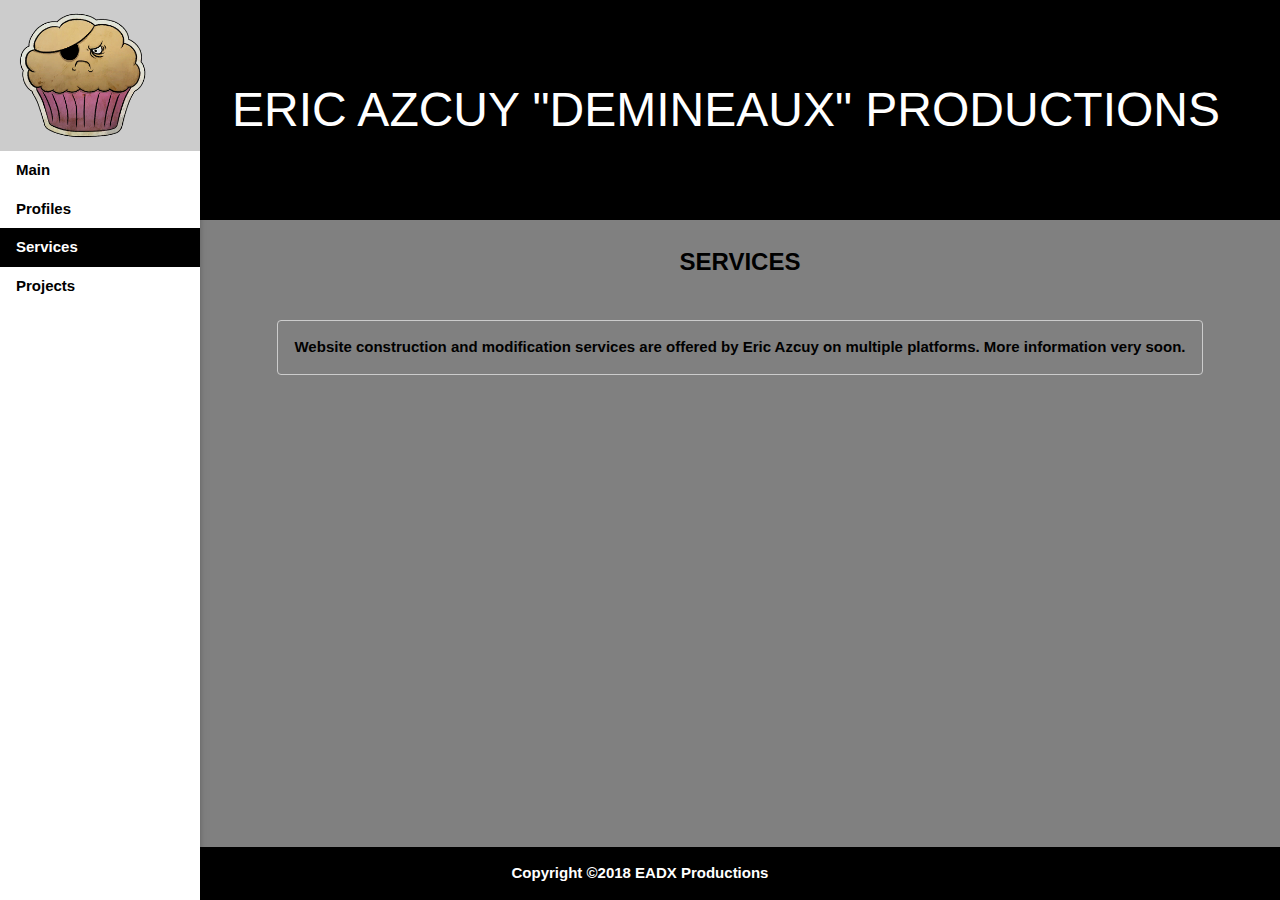
<file: services.html>
<!DOCTYPE html>
<html>
<title>EADX PRODUCTIONS</title>
<meta charset="UTF-8">
<meta name="viewport" content="wide=device-width, initial-scale=1">
<link rel="stylesheet" href="w3.css">
<link rel="stylesheet" href="https://cdnjs.cloudflare.com/ajax/libs/font-awesome/4.7.0/css/font-awesome.min.css">
<link rel="stylesheet" href="https://www.w3schools.com/lib/w3-theme-teal.css">
<link rel="stylesheet" href="https://fonts.googleapis.com/css?family=Roboto">
<link rel="stylesheet" type="text/css" href="dxprod.css">

<body>
<!-- Navigation -->
	<nav class="w3-sidebar w3-bar-block w3-collapse w3-animate-left w3-card" style="z-index:3;width:200px;" id="mySidebar">
		<a class="w3-bar-item w3-button w3-border-bottom w3-large" href="#"><img src="tuffin.png" style="width:80%;"></a>
		<a class="w3-bar-item w3-button w3-hide-large w3-large" href="javascript:void(0)" onclick="w3_close()">Close <i class="fa fa-remove"></i></a>
		<a class="w3-bar-item w3-button " href="index.html">Main</a>
		<a class="w3-bar-item w3-button" href="profiles.html">Profiles</a>
		<a class="w3-bar-item w3-button w3-black" href="services.html">Services</a>
		<a class="w3-bar-item w3-button" href="projects.html">Projects</a>
	</nav>
<!-- Overlay -->
	<div class="w3-overlay w3-hide-large w3-animate-opacity" onclick="w3_close()" style="cursor:pointer" id="myOverlay"></div>
	<div class="w3-main" style="margin-left:200px;">
<!-- Header -->
	<header class="w3-container w3-black" style="padding:64px 32px">	
	  <h1 class="w3-xxxlarge">ERIC AZCUY "DEMINEAUX" PRODUCTIONS</h1>
	</header>
	

<!-- Body -->


	<div id="myTop" class="w3-container w3-top w3-black w3-large">
	  <p><i class="fa fa-bars w3-button w3-hide-large w3-xlarge" onclick="w3_open()"></i>
	  <span id="myIntro" class="w3-hide">EADX Productions</span></p>
	</div>

	<div id="flexColumn" class="flex-container flexCenter">
		<div class="w3-xlarge">
			<p align="center">SERVICES</p>
		</div>
		<div class="lsection w3-margin w3-round w3-container w3-border">
			<p>Website construction and modification services are offered by Eric Azcuy on multiple platforms. More information very soon.</p>
		</div>
	</div>

<!-- Scripts -->
	<script>
	// Open and close the sidebar on medium and small screens
	function w3_open() {
	    document.getElementById("mySidebar").style.display = "block";
	    document.getElementById("myOverlay").style.display = "block";
	}
	function w3_close() {
	    document.getElementById("mySidebar").style.display = "none";
	    document.getElementById("myOverlay").style.display = "none";
	}

	// Change style of top container on scroll
	window.onscroll = function() {myFunction()};
	function myFunction() {
	    if (document.body.scrollTop > 80 || document.documentElement.scrollTop > 80) {
	        document.getElementById("myTop").classList.add("w3-card-4", "w3-animate-opacity");
	        document.getElementById("myIntro").classList.add("w3-show-inline-block");
	    } else {
	        document.getElementById("myIntro").classList.remove("w3-show-inline-block");
	        document.getElementById("myTop").classList.remove("w3-card-4", "w3-animate-opacity");
	    }
	}

	// Accordions
	function myAccordion(id) {
	    var x = document.getElementById(id);
	    if (x.className.indexOf("w3-show") == -1) {
	        x.className += " w3-show";
	        x.previousElementSibling.className += " w3-theme";
	    } else { 
	        x.className = x.className.replace("w3-show", "");
	        x.previousElementSibling.className = 
	        x.previousElementSibling.className.replace(" w3-theme", "");
	    }
	}
	</script>
<!-- Footer -->


		<footer class="footer w3-container w3-padding-8 w3-center w3-black">
			<p>Copyright &copy;2018 EADX Productions</p>
		</footer>

	<div class="margin">   </div>
</body>
</html>
</file>
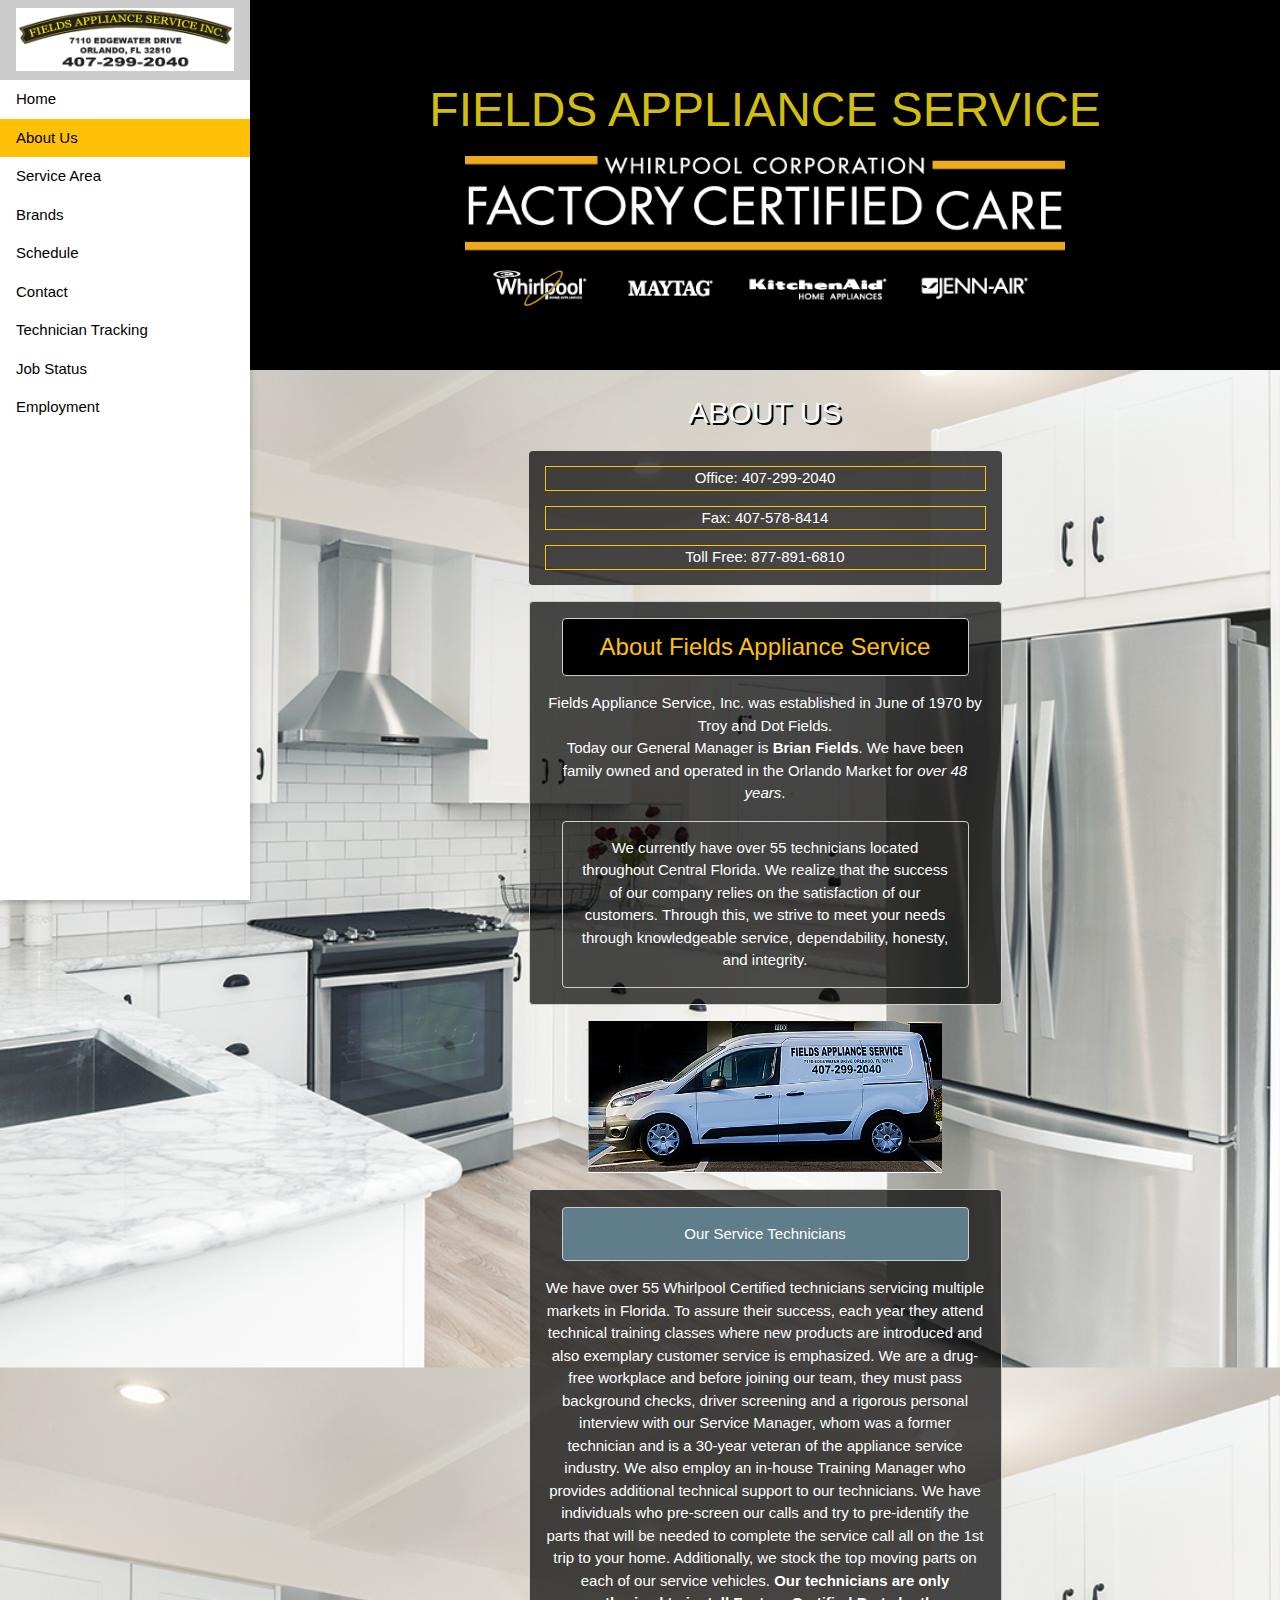
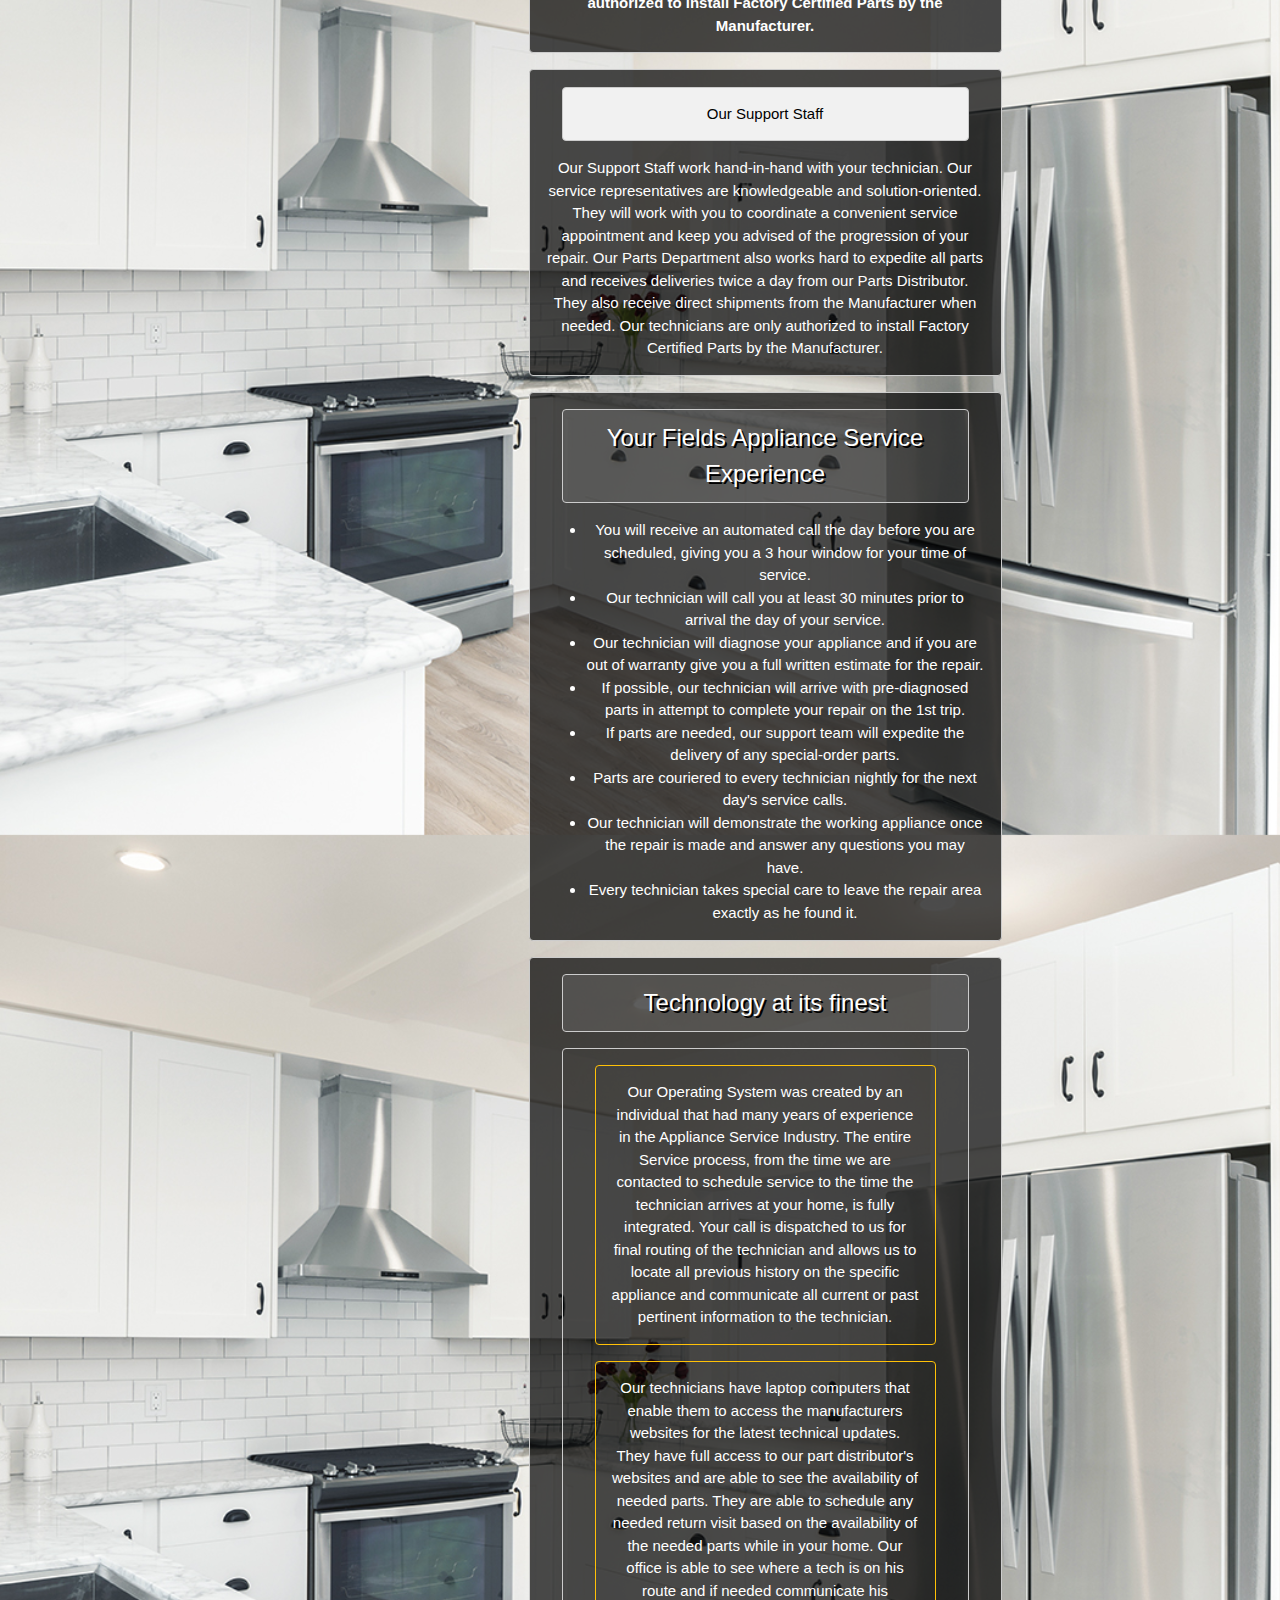
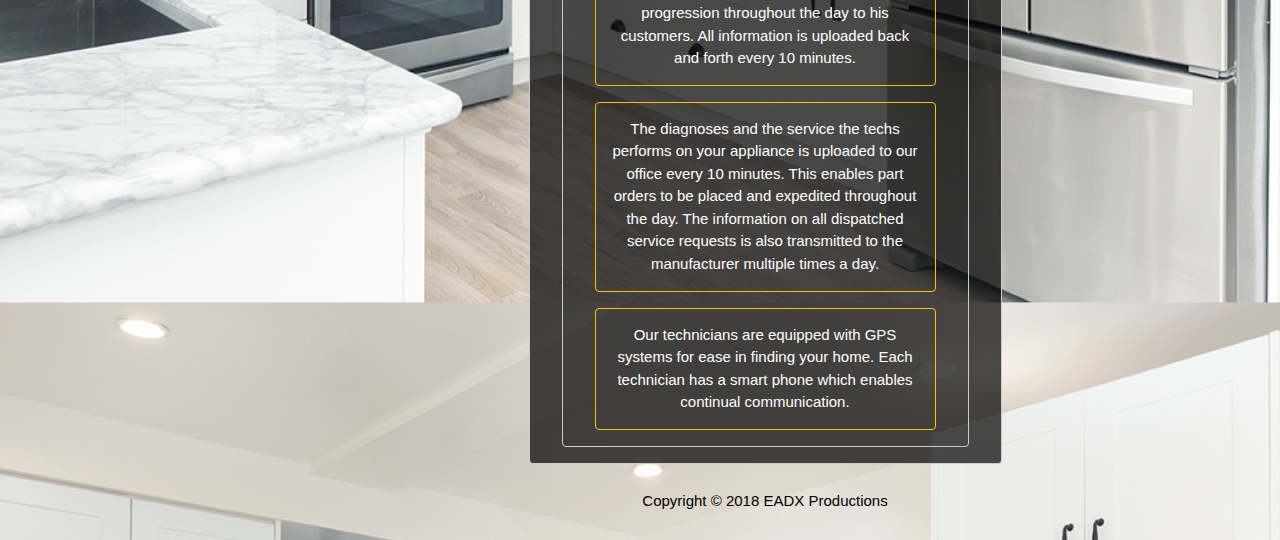
<file: FAS/aboutus.html>
<!DOCTYPE html>
<html>
	<meta charset="utf-8">
	<meta name="viewport" content="wide=device-width, initial-scale=1">
	<meta name="keywords" content="appliance, repair, washer, dryer, Maytag, fridge, oven, range, stove, Whirlpool, Jenn-Air, KitchenAid, Roper, Amana, icemaker, microwave">
	<meta name="description" content="Information about Fields Appliance Service.">
	<link rel="stylesheet" type="text/css" href="fas.css">
	<link rel="stylesheet" type="text/css" href="w3.css">
	<link rel="stylesheet" type="text/css" href="https://cdnjs.cloudflare.com/ajax/libs/font-awesome/4.7.0/css/font-awesome.min.css">
	<head>
		<title>Fields Appliance Service</title>
	</head>
	<body id="aboutUs">

	<!-- Navigation -->
		<nav class="w3-sidebar w3-bar-block w3-collapse w3-animate-left w3-card " style="z-index:3;width:250px;" id="mySidebar">
			<a class="w3-bar-item w3-button w3-border-bottom w3-large" href="#"><img src="images/CompanyLogo.gif" style="width:100%;"></a>
			<a class="w3-bar-item w3-button w3-hide-large w3-large" href="javascript:void(0)" onclick="w3_close()">Close <i class="fa fa-remove"></i></a>
			<a class="w3-bar-item w3-button" href="index.html">Home</a>
			<a class="w3-bar-item w3-button w3-amber" href="aboutus.html">About Us</a>
			<a class="w3-bar-item w3-button" href="servicearea.html">Service Area</a>			
			<a class="w3-bar-item w3-button" href="brands.html">Brands</a>
			<a class="w3-bar-item w3-button" href="schedule.html">Schedule</a>
			<a class="w3-bar-item w3-button" href="contact.html">Contact</a>
			<a class="w3-bar-item w3-button" href="techtrack.html">Technician Tracking</a>
			<a class="w3-bar-item w3-button" href="jobstatus.html">Job Status</a>
			<a class="w3-bar-item w3-button" href="employment.html">Employment</a>
		</nav>
	<!-- Overlay -->
		<div class="w3-overlay w3-hide-large w3-animate-opacity" onclick="w3_close()" style="cursor:pointer" id="myOverlay"></div>
		<div class="w3-main" style="margin-left:250px;">
	<!-- Header -->
	<div class="container">
		<header class="w3-container w3-black w3-center" style="padding:64px 32px">	
			<h1 class="w3-xxxlarge w3-text-yellow mobileshrink">FIELDS APPLIANCE SERVICE</h1>
			<img src="images/wfcci.png" class="mobileShrinkImg" width="600px" height="150px">
			  	
		</header>
		
	
	<!-- Body -->
		<div id="myTop" class="w3-container w3-top w3-black w3-large">
		  <p><i class="fa fa-bars w3-button w3-hide-large w3-xlarge" onclick="w3_open()"></i>
		  <span id="myIntro" class="w3-hide w3-text-yellow">Fields Appliance Service</span></p>
		</div>
		
		<div class="body w3-text-white">
			<div class="flex-container halfpage">
				<h2>ABOUT US</h2>
				<div class="w3-round shaded w3-center w3-margin w3-container">
					<p class="w3-border w3-border-amber">Office: 407-299-2040</p>
			  
			  		<p class="w3-border w3-border-amber">Fax: 407-578-8414</p>
			  	
			  		<p class="w3-border w3-border-amber">Toll Free: 877-891-6810</p>
				</div>
				<div class="w3-margin w3-center w3-container w3-border w3-round shaded">
					<div class="w3-round w3-margin w3-border w3-container w3-black w3-text-amber">
						<h3>About Fields Appliance Service</h3>
					</div>
					<p>Fields Appliance Service, Inc. was established in June of 1970 by Troy and Dot Fields. <br> Today our General Manager is <b>Brian Fields</b>. We have been family owned and operated in the Orlando Market for <i>over 48 years</i>. 
					</p>
					<div class="w3-margin w3-center w3-container w3-border w3-round">
						<p>We currently have over 55 technicians located throughout Central Florida. We realize that the success of our company relies on the satisfaction of our customers. Through this, we strive to meet your needs through knowledgeable service, dependability, honesty, and integrity.</p>
					</div>
				</div>
				<img src="images/fasvan.png" class="halfpageImg" >
				<div class="w3-margin w3-center w3-container w3-border w3-round shaded">
					<div class="w3-margin w3-center w3-container w3-border w3-round w3-blue-gray">
						<p>Our Service Technicians</p>
					</div>
					<p>We have over 55 Whirlpool Certified technicians servicing multiple markets in Florida. To assure their success, each year they attend technical training classes where new products are introduced and also exemplary customer service is emphasized. We are a drug-free workplace and before joining our team, they must pass background checks, driver screening and a rigorous personal interview with our Service Manager, whom was a former technician and is a 30-year veteran of the appliance service industry. We also employ an in-house Training Manager who provides additional technical support to our technicians. We have individuals who pre-screen our calls and try to pre-identify the parts that will be needed to complete the service call all on the 1st trip to your home. Additionally, we stock the top moving parts on each of our service vehicles. <b>Our technicians are only authorized to install Factory Certified Parts by the Manufacturer.</b></p>
				</div>
				<div class="w3-margin w3-center w3-container w3-border w3-round shaded">
					<div class="w3-margin w3-center w3-container w3-border w3-round w3-light-gray">
						<p>Our Support Staff</p>
					</div>
					<p>Our Support Staff work hand-in-hand with your technician. Our service representatives are knowledgeable  and solution-oriented. They will work with you to coordinate a convenient service appointment and keep you advised of the progression of your repair. Our Parts Department also works hard to expedite all parts and receives deliveries twice a day from our Parts Distributor. They also receive direct shipments from the Manufacturer when needed. Our technicians are only authorized to install Factory Certified Parts by the Manufacturer.</p>
				</div>
				<div class="w3-margin w3-center w3-container w3-border w3-round shaded">
					<div class="w3-margin w3-center w3-container w3-border w3-round opaque">
						<h3>Your Fields Appliance Service Experience</h3>
					</div>
					<ul>
						<li>You will receive an automated call the day before you are scheduled, giving you a 3 hour window for your time of service.</li>
						<li>Our technician will call you at least 30 minutes prior to arrival the day of your service.</li>
						<li>Our technician will diagnose your appliance and if you are out of warranty give you a full written estimate for the repair.</li>
						<li>If possible, our technician will arrive with pre-diagnosed parts in attempt to complete your repair on the 1st trip.</li>
						<li>If parts are needed, our support team will expedite the delivery of any special-order parts.</li>
						<li>Parts are couriered to every technician nightly for the next day's service calls.</li>
						<li>Our technician will demonstrate the working appliance once the repair is made and answer any questions you may have.</li>
						<li>Every technician takes special care to leave the repair area exactly as he found it.</li>
					</ul>
				</div>
				<div class="w3-margin w3-center w3-container w3-border w3-round shaded">
					<div class="w3-margin w3-center w3-container w3-border w3-round opaque">
						<h3>Technology at its finest</h3>
					</div>
					<div class="w3-margin w3-center w3-container w3-border w3-round">
						<div class="w3-margin w3-center w3-container w3-border w3-round w3-border-amber">
							<p>Our Operating System was created by an individual that had many years of experience in the Appliance Service Industry. The entire Service process, from the time we are contacted to schedule service to the time the technician arrives at your home, is fully integrated.  Your call is dispatched to us for final routing of the technician and allows us to locate all previous history on the specific appliance and communicate all current or past pertinent information to the technician.</p>
						</div>
						<div class="w3-margin w3-center w3-container w3-border w3-round w3-border-amber">
							<p>Our technicians have laptop computers that enable them to access the manufacturers websites for the latest technical updates.  They have full access to our part distributor's websites and are able to see the availability of needed parts.   They are able to schedule any needed return visit based on the availability of the needed parts while in your home.  Our office is able to see where a tech is on his route and if needed communicate his progression throughout the day to his customers.  All information is uploaded back and forth every 10 minutes.</p>
						</div>
						<div class="w3-margin w3-center w3-container w3-border w3-round w3-border-amber">
							<p>The diagnoses and the service the techs performs on your appliance is uploaded to our office every 10 minutes. This enables part orders to be placed and expedited throughout the day.  The information on all dispatched service requests is also transmitted to the manufacturer multiple times a day.</p>
						</div>
						<div class="w3-margin w3-center w3-container w3-border w3-round w3-border-amber">
							<p>Our technicians are equipped with GPS systems for ease in finding your home.  Each technician has a smart phone which enables continual communication.</p>
						</div>
					</div>
				</div>











				
				
						
			</div>

		</div>
	<!-- Footer -->
		
		<div class="footer">
			<p>Copyright &copy; 2018 EADX Productions</p>
		</div>

		
	</div>
	
	<!-- Scripts -->
		<script>
		// Open and close the sidebar on medium and small screens
		function w3_open() {
		    document.getElementById("mySidebar").style.display = "block";
		    document.getElementById("myOverlay").style.display = "block";
		}
		function w3_close() {
		    document.getElementById("mySidebar").style.display = "none";
		    document.getElementById("myOverlay").style.display = "none";
		}

		// Change style of top container on scroll
		window.onscroll = function() {myFunction()};
		function myFunction() {
		    if (document.body.scrollTop > 80 || document.documentElement.scrollTop > 80) {
		        document.getElementById("myTop").classList.add("w3-card-4", "w3-animate-opacity");
		        document.getElementById("myIntro").classList.add("w3-show-inline-block");
		    } else {
		        document.getElementById("myIntro").classList.remove("w3-show-inline-block");
		        document.getElementById("myTop").classList.remove("w3-card-4", "w3-animate-opacity");
		    }
		}

		// Accordions
		function myAccordion(id) {
		    var x = document.getElementById(id);
		    if (x.className.indexOf("w3-show") == -1) {
		        x.className += " w3-show";
		        x.previousElementSibling.className += " w3-theme";
		    } else { 
		        x.className = x.className.replace("w3-show", "");
		        x.previousElementSibling.className = 
		        x.previousElementSibling.className.replace(" w3-theme", "");
		    }
		}
		</script>
	</body>

</html>
</file>
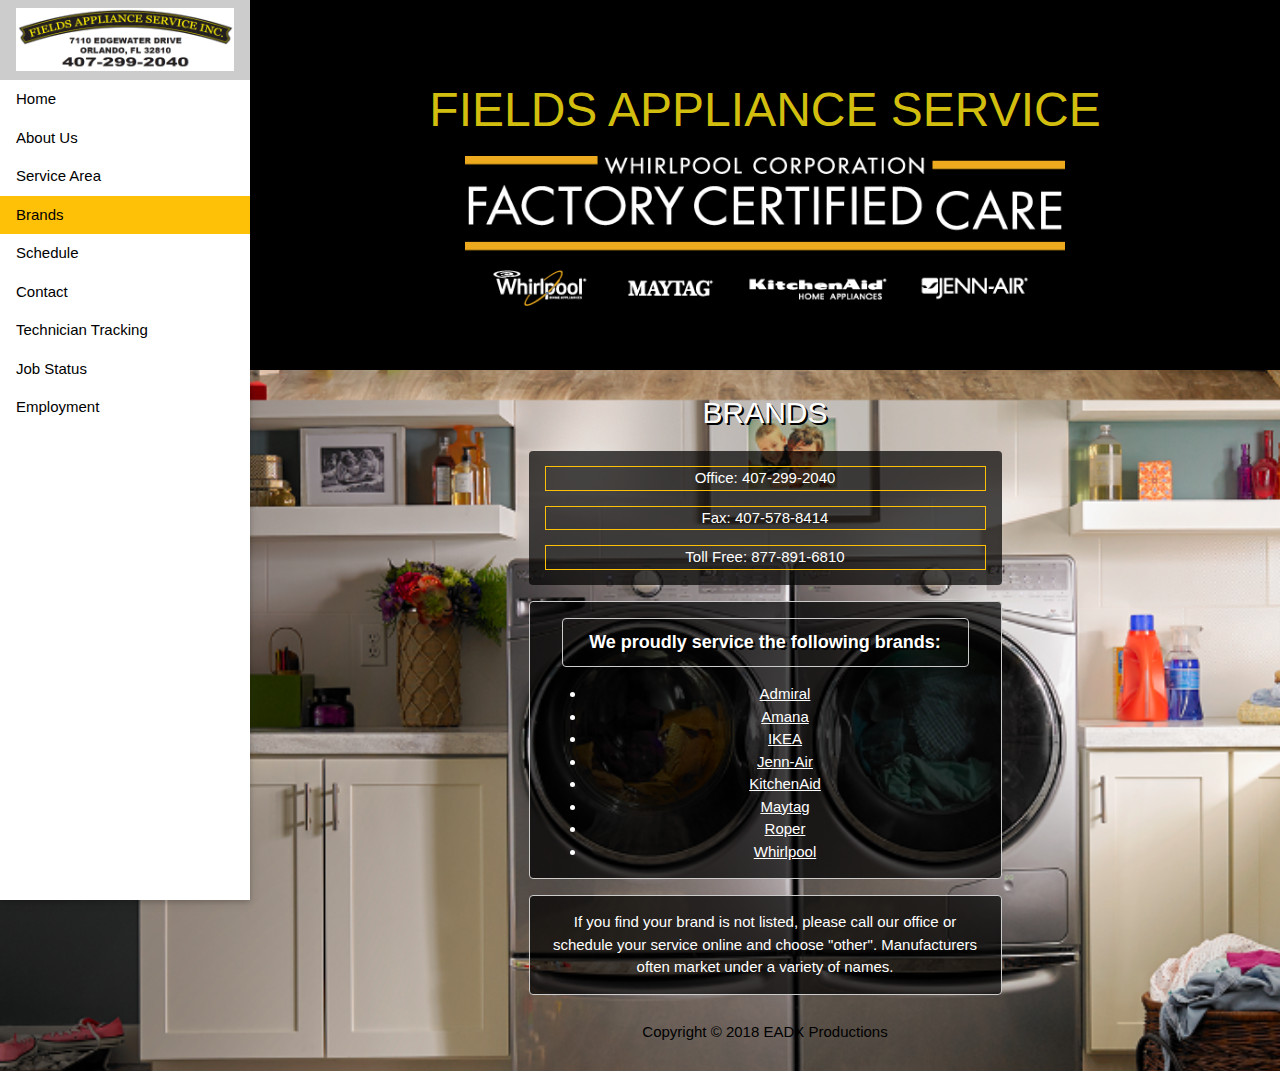
<file: FAS/brands.html>
<!DOCTYPE html>
<html>
	<meta charset="utf-8">
	<meta name="viewport" content="wide=device-width, initial-scale=1">
	<meta name="keywords" content="appliance, repair, washer, dryer, Maytag, fridge, oven, range, stove, Whirlpool, Jenn-Air, KitchenAid, Roper, Amana, icemaker, microwave">
	<meta name="description" content="Information about Fields Appliance Service.">
	<link rel="stylesheet" type="text/css" href="fas.css">
	<link rel="stylesheet" type="text/css" href="w3.css">
	<link rel="stylesheet" type="text/css" href="https://cdnjs.cloudflare.com/ajax/libs/font-awesome/4.7.0/css/font-awesome.min.css">
	<head>
		<title>Fields Appliance Service</title>
	</head>
	<body id="brands">

	<!-- Navigation -->
		<nav class="w3-sidebar w3-bar-block w3-collapse w3-animate-left w3-card " style="z-index:3;width:250px;" id="mySidebar">
			<a class="w3-bar-item w3-button w3-border-bottom w3-large" href="#"><img src="images/CompanyLogo.gif" style="width:100%;"></a>
			<a class="w3-bar-item w3-button w3-hide-large w3-large" href="javascript:void(0)" onclick="w3_close()">Close <i class="fa fa-remove"></i></a>
			<a class="w3-bar-item w3-button" href="index.html">Home</a>
			<a class="w3-bar-item w3-button" href="aboutus.html">About Us</a>
			<a class="w3-bar-item w3-button" href="servicearea.html">Service Area</a>	
			<a class="w3-bar-item w3-button w3-amber" href="brands.html">Brands</a>
			<a class="w3-bar-item w3-button" href="schedule.html">Schedule</a>
			<a class="w3-bar-item w3-button" href="contact.html">Contact</a>
			<a class="w3-bar-item w3-button" href="techtrack.html">Technician Tracking</a>
			<a class="w3-bar-item w3-button" href="jobstatus.html">Job Status</a>
			<a class="w3-bar-item w3-button" href="employment.html">Employment</a>
		</nav>
	<!-- Overlay -->
		<div class="w3-overlay w3-hide-large w3-animate-opacity" onclick="w3_close()" style="cursor:pointer" id="myOverlay"></div>
		<div class="w3-main" style="margin-left:250px;">
	<!-- Header -->
	<div class="container">
		<header class="w3-container w3-black w3-center" style="padding:64px 32px">	
			<h1 class="w3-xxxlarge w3-text-yellow mobileshrink">FIELDS APPLIANCE SERVICE</h1>
			<img src="images/wfcci.png" class="mobileShrinkImg" width="600px" height="150px">
			  	
		</header>
		
	
	<!-- Body -->
		<div id="myTop" class="w3-container w3-top w3-black w3-large">
		  <p><i class="fa fa-bars w3-button w3-hide-large w3-xlarge" onclick="w3_open()"></i>
		  <span id="myIntro" class="w3-hide w3-text-yellow">Fields Appliance Service</span><span id="myInto" class="w3-hide w3-text-amber ">Your Whirlpool Factory Certified Care Provider</span></p>
		</div>
		
		<div class="body w3-text-white">
			<div class="flex-container halfpage">
				<h2>BRANDS</h2>
				<div class="w3-round shaded w3-center w3-margin w3-container">
					<p class="w3-border w3-border-amber">Office: 407-299-2040</p>
			  
			  		<p class="w3-border w3-border-amber">Fax: 407-578-8414</p>
			  	
			  		<p class="w3-border w3-border-amber">Toll Free: 877-891-6810</p>
				</div>
				<div class="w3-margin w3-center w3-container w3-border w3-round shaded">

					<div class="w3-round w3-margin w3-border w3-container">
						<h5><b>We proudly service the following brands:</b></h5>
					</div>
					<ul>
						<li><a href="https://www.whirlpool.com/" target="_blank">Admiral</a></li>
						<li><a href="https://amana.com/" target="_blank">Amana</a></li>
						
						<li><a href="https://www.ikea.com/us/en/" target="_blank">IKEA</a></li>
						<li><a href="https://jennair.com/" target="_blank">Jenn-Air</a></li>
						<li><a href="https://www.kitchenaid.com/" target="_blank">KitchenAid</a></li>
						<li><a href="https://www.maytag.com/" target="_blank">Maytag</a></li>
						<li><a href="https://roperappliances.com/" target="_blank">Roper</a></li>
						<li><a href="https://www.whirlpool.com/" target="_blank">Whirlpool</a></li>
					</ul>					
				</div>
				<div class="w3-round w3-margin w3-border w3-container shaded"><p>If you find your brand is not listed, please call our office or schedule your service online and choose "other". Manufacturers often market under a variety of names.</p></div>
				
						
			</div>
		</div>
	<!-- Footer -->
		
		<div class="footer">
			<p>Copyright &copy; 2018 EADX Productions</p>
		</div>

		
	</div>
	
	<!-- Scripts -->
		<script>
		// Open and close the sidebar on medium and small screens
		function w3_open() {
		    document.getElementById("mySidebar").style.display = "block";
		    document.getElementById("myOverlay").style.display = "block";
		}
		function w3_close() {
		    document.getElementById("mySidebar").style.display = "none";
		    document.getElementById("myOverlay").style.display = "none";
		}

		// Change style of top container on scroll
		window.onscroll = function() {myFunction()};
		function myFunction() {
		    if (document.body.scrollTop > 80 || document.documentElement.scrollTop > 80) {
		        document.getElementById("myTop").classList.add("w3-card-4", "w3-animate-opacity");
		        document.getElementById("myIntro").classList.add("w3-show-inline-block");
		    } else {
		        document.getElementById("myIntro").classList.remove("w3-show-inline-block");
		        document.getElementById("myTop").classList.remove("w3-card-4", "w3-animate-opacity");
		    }
		}

		// Accordions
		function myAccordion(id) {
		    var x = document.getElementById(id);
		    if (x.className.indexOf("w3-show") == -1) {
		        x.className += " w3-show";
		        x.previousElementSibling.className += " w3-theme";
		    } else { 
		        x.className = x.className.replace("w3-show", "");
		        x.previousElementSibling.className = 
		        x.previousElementSibling.className.replace(" w3-theme", "");
		    }
		}
		</script>
	</body>

</html>
</file>
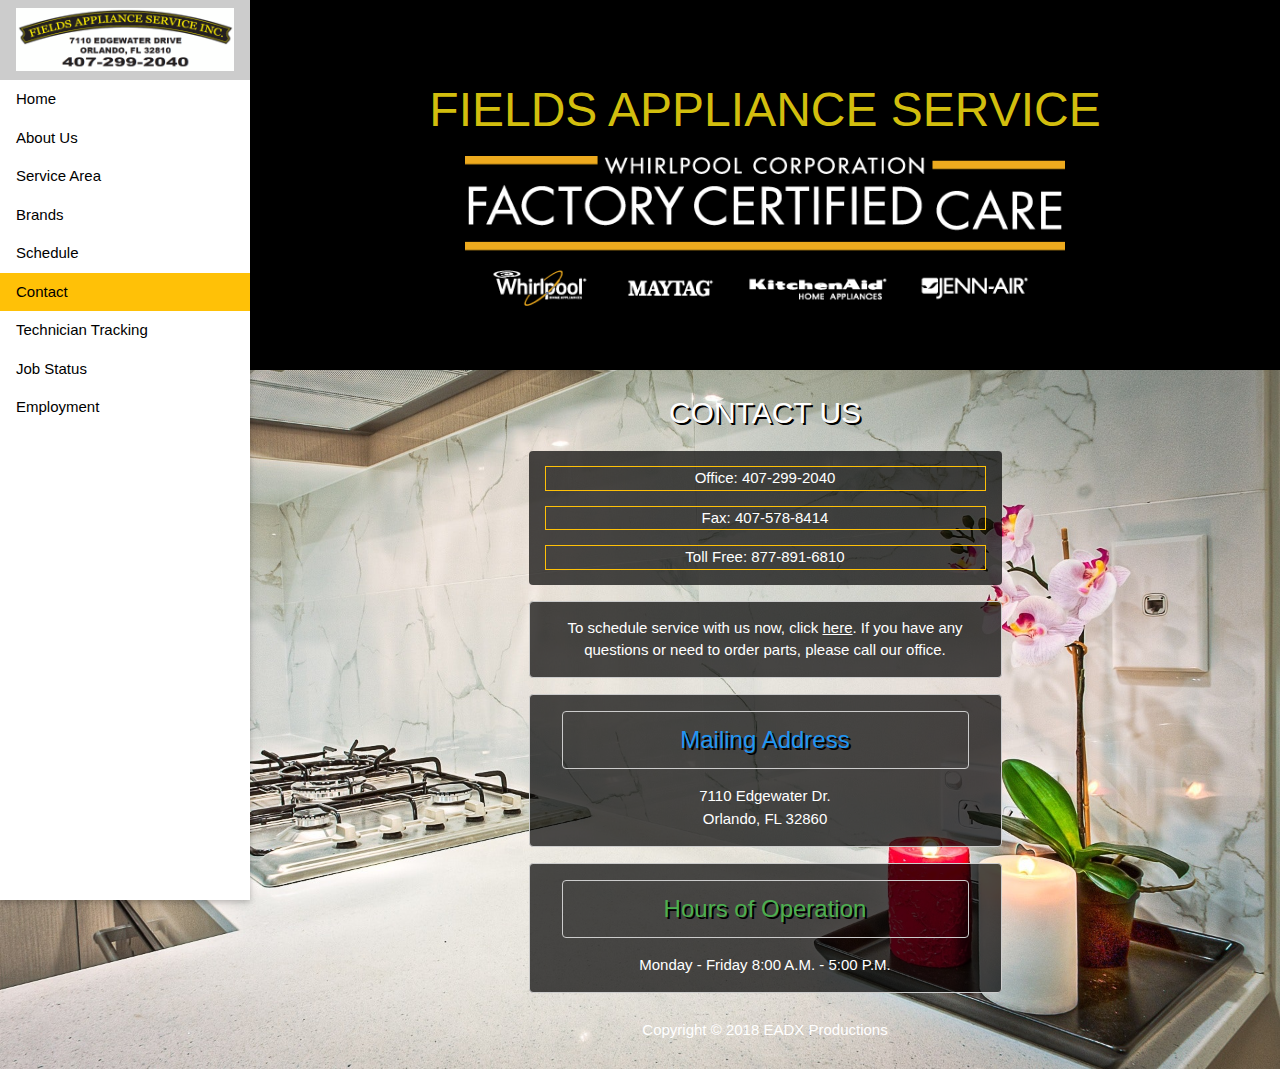
<file: FAS/contact.html>
<!DOCTYPE html>
<html>
	<meta charset="utf-8">
	<meta name="viewport" content="wide=device-width, initial-scale=1">
	<meta name="keywords" content="appliance, repair, washer, dryer, Maytag, fridge, oven, range, stove, Whirlpool, Jenn-Air, KitchenAid, Roper, Amana, icemaker, microwave">
	<meta name="description" content="Information about Fields Appliance Service.">
	<link rel="stylesheet" type="text/css" href="fas.css">
	<link rel="stylesheet" type="text/css" href="w3.css">
	<link rel="stylesheet" type="text/css" href="https://cdnjs.cloudflare.com/ajax/libs/font-awesome/4.7.0/css/font-awesome.min.css">
	<head>
		<title>Fields Appliance Service</title>
	</head>
	<body id="contact">

	<!-- Navigation -->
		<nav class="w3-sidebar w3-bar-block w3-collapse w3-animate-left w3-card " style="z-index:3;width:250px;" id="mySidebar">
			<a class="w3-bar-item w3-button w3-border-bottom w3-large" href="#"><img src="images/CompanyLogo.gif" style="width:100%;"></a>
			<a class="w3-bar-item w3-button w3-hide-large w3-large" href="javascript:void(0)" onclick="w3_close()">Close <i class="fa fa-remove"></i></a>
			<a class="w3-bar-item w3-button" href="index.html">Home</a>
			<a class="w3-bar-item w3-button" href="aboutus.html">About Us</a>
			<a class="w3-bar-item w3-button" href="servicearea.html">Service Area</a>				
			<a class="w3-bar-item w3-button" href="brands.html">Brands</a>
			<a class="w3-bar-item w3-button" href="schedule.html">Schedule</a>			
			<a class="w3-bar-item w3-button w3-amber" href="contact.html">Contact</a>
			<a class="w3-bar-item w3-button" href="techtrack.html">Technician Tracking</a>
			<a class="w3-bar-item w3-button" href="jobstatus.html">Job Status</a>
			<a class="w3-bar-item w3-button" href="employment.html">Employment</a>
		</nav>
	<!-- Overlay -->
		<div class="w3-overlay w3-hide-large w3-animate-opacity" onclick="w3_close()" style="cursor:pointer" id="myOverlay"></div>
		<div class="w3-main" style="margin-left:250px;">
	<!-- Header -->
	<div class="container">
		<header class="w3-container w3-black w3-center" style="padding:64px 32px">	
			<h1 class="w3-xxxlarge w3-text-yellow mobileshrink">FIELDS APPLIANCE SERVICE</h1>
			<img src="images/wfcci.png" class="mobileShrinkImg" width="600px" height="150px">
			  	
		</header>
		
	
	<!-- Body -->
		<div id="myTop" class="w3-container w3-top w3-black w3-large">
		  <p><i class="fa fa-bars w3-button w3-hide-large w3-xlarge" onclick="w3_open()"></i>
		  <span id="myIntro" class="w3-hide w3-text-yellow">Fields Appliance Service</span></p>
		</div>
		
		<div class="body w3-text-white">
			<div class="flex-container halfpage">
				<h2>CONTACT US</h2>
				<div class="w3-round shaded w3-center w3-margin w3-container">
					<p class="w3-border w3-border-amber">Office: 407-299-2040</p>
			  
			  		<p class="w3-border w3-border-amber">Fax: 407-578-8414</p>
			  	
			  		<p class="w3-border w3-border-amber">Toll Free: 877-891-6810</p>
				</div>
			<div class="w3-margin w3-container w3-round w3-border shaded">
				<p>To schedule service with us now, click <a href="schedule.html">here</a>. If you have any questions or need to order parts, please call our office.</p>
			</div>
			<div class="w3-margin w3-container w3-round w3-border shaded">
					<div class="w3-margin w3-container w3-round w3-border w3-text-blue">
						<h3>Mailing Address</h3>
					</div>
				<p>7110 Edgewater Dr. <br> Orlando, FL 32860</p>
			</div>
			<div class="w3-margin w3-container w3-round w3-border shaded">
					<div class="w3-margin w3-container w3-round w3-border w3-text-green">
						<h3>Hours of Operation</h3>
					</div>
				<p>Monday - Friday 8:00 A.M. - 5:00 P.M. </p>
						
			</div>
			
	<!-- Footer -->
		
		<div class="footer">
			<p>Copyright &copy; 2018 EADX Productions</p>
		</div>

		
	</div>
	
	<!-- Scripts -->
		<script>
		// Open and close the sidebar on medium and small screens
		function w3_open() {
		    document.getElementById("mySidebar").style.display = "block";
		    document.getElementById("myOverlay").style.display = "block";
		}
		function w3_close() {
		    document.getElementById("mySidebar").style.display = "none";
		    document.getElementById("myOverlay").style.display = "none";
		}

		// Change style of top container on scroll
		window.onscroll = function() {myFunction()};
		function myFunction() {
		    if (document.body.scrollTop > 80 || document.documentElement.scrollTop > 80) {
		        document.getElementById("myTop").classList.add("w3-card-4", "w3-animate-opacity");
		        document.getElementById("myIntro").classList.add("w3-show-inline-block");
		    } else {
		        document.getElementById("myIntro").classList.remove("w3-show-inline-block");
		        document.getElementById("myTop").classList.remove("w3-card-4", "w3-animate-opacity");
		    }
		}

		// Accordions
		function myAccordion(id) {
		    var x = document.getElementById(id);
		    if (x.className.indexOf("w3-show") == -1) {
		        x.className += " w3-show";
		        x.previousElementSibling.className += " w3-theme";
		    } else { 
		        x.className = x.className.replace("w3-show", "");
		        x.previousElementSibling.className = 
		        x.previousElementSibling.className.replace(" w3-theme", "");
		    }
		}
		</script>
	</body>

</html>
</file>
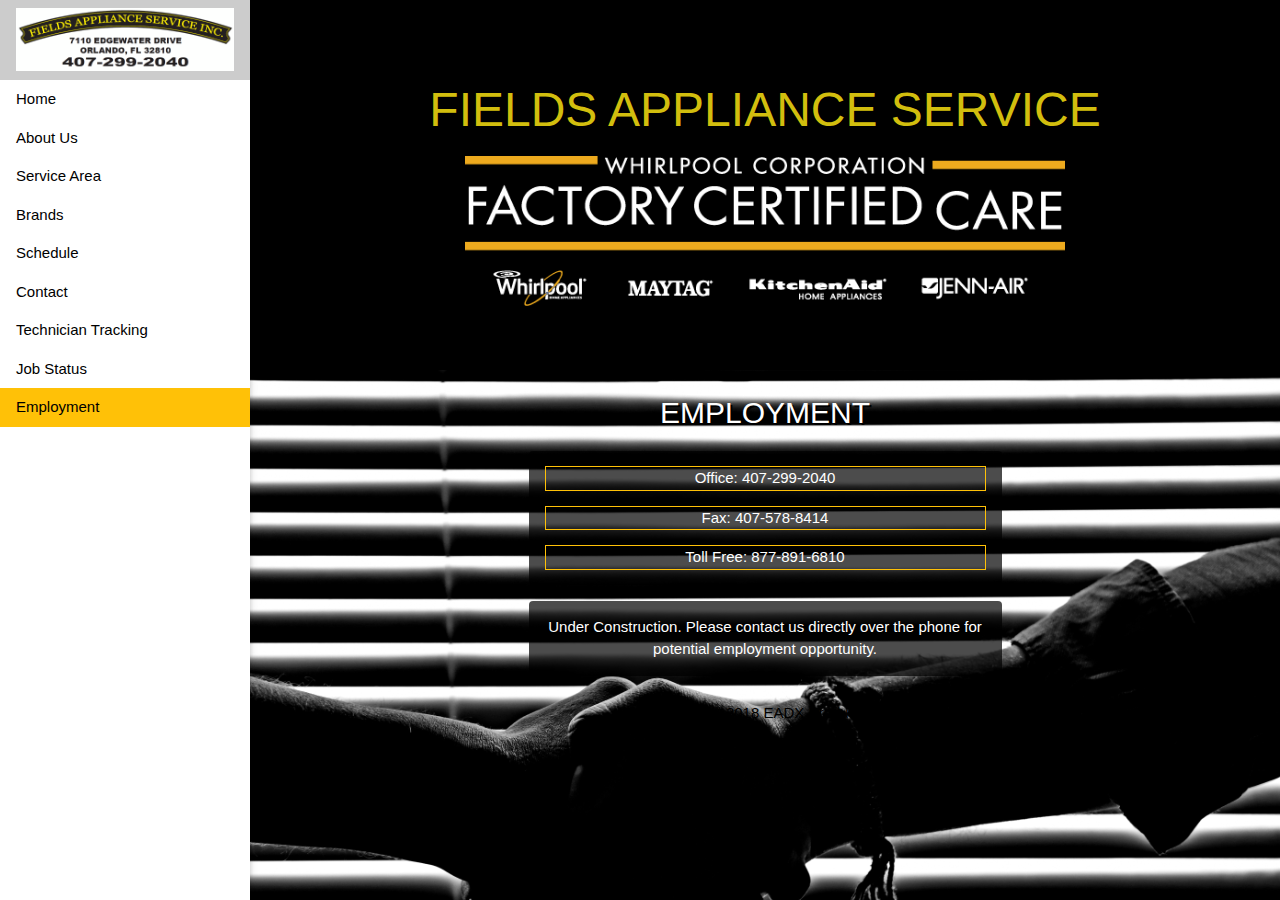
<file: FAS/employment.html>
<!DOCTYPE html>
<html>
	<meta charset="utf-8">
	<meta name="viewport" content="wide=device-width, initial-scale=1">
	<meta name="keywords" content="appliance, repair, washer, dryer, Maytag, fridge, oven, range, stove, Whirlpool, Jenn-Air, KitchenAid, Roper, Amana, icemaker, microwave">
	<meta name="description" content="Information about Fields Appliance Service.">
	<link rel="stylesheet" type="text/css" href="fas.css">
	<link rel="stylesheet" type="text/css" href="w3.css">
	<link rel="stylesheet" type="text/css" href="https://cdnjs.cloudflare.com/ajax/libs/font-awesome/4.7.0/css/font-awesome.min.css">
	<head>
		<title>Fields Appliance Service</title>
	</head>
	<body id="employment">

	<!-- Navigation -->
		<nav class="w3-sidebar w3-bar-block w3-collapse w3-animate-left w3-card " style="z-index:3;width:250px;" id="mySidebar">
			<a class="w3-bar-item w3-button w3-border-bottom w3-large" href="#"><img src="images/CompanyLogo.gif" style="width:100%;"></a>
			<a class="w3-bar-item w3-button w3-hide-large w3-large" href="javascript:void(0)" onclick="w3_close()">Close <i class="fa fa-remove"></i></a>
			<a class="w3-bar-item w3-button" href="index.html">Home</a>
			<a class="w3-bar-item w3-button" href="aboutus.html">About Us</a>
			<a class="w3-bar-item w3-button" href="servicearea.html">Service Area</a>		
			<a class="w3-bar-item w3-button" href="brands.html">Brands</a>
			<a class="w3-bar-item w3-button" href="schedule.html">Schedule</a>
			<a class="w3-bar-item w3-button" href="contact.html">Contact</a>
			<a class="w3-bar-item w3-button" href="techtrack.html">Technician Tracking</a>
			<a class="w3-bar-item w3-button" href="jobstatus.html">Job Status</a>
			<a class="w3-bar-item w3-button w3-amber" href="employment.html">Employment</a>

		</nav>
	<!-- Overlay -->
		<div class="w3-overlay w3-hide-large w3-animate-opacity" onclick="w3_close()" style="cursor:pointer" id="myOverlay"></div>
		<div class="w3-main" style="margin-left:250px;">
	<!-- Header -->
	<div class="container">
		<header class="w3-container w3-black w3-center" style="padding:64px 32px">	
			<h1 class="w3-xxxlarge w3-text-yellow mobileshrink">FIELDS APPLIANCE SERVICE</h1>
			<img src="images/wfcci.png" class="mobileShrinkImg" width="600px" height="150px">
			  	
		</header>
		
	
	<!-- Body -->
		<div id="myTop" class="w3-container w3-top w3-black w3-large">
		  <p><i class="fa fa-bars w3-button w3-hide-large w3-xlarge" onclick="w3_open()"></i>
		  <span id="myIntro" class="w3-hide w3-text-yellow">Fields Appliance Service</span></p>
		</div>
		
		<div class="body w3-text-white">
			<div class="flex-container halfpage">
				<h2>EMPLOYMENT</h2>
				<div class="w3-round shaded w3-center w3-margin w3-container">
					<p class="w3-border w3-border-amber">Office: 407-299-2040</p>
			  
			  		<p class="w3-border w3-border-amber">Fax: 407-578-8414</p>
			  	
			  		<p class="w3-border w3-border-amber">Toll Free: 877-891-6810</p>
				</div>
				<div class="w3-round shaded w3-center w3-margin w3-container">
					<p>Under Construction. Please contact us directly over the phone for potential employment opportunity.</p>
				</div>
				
				
						
			</div>
			
		</div>
	<!-- Footer -->
		
		<div class="footer">
			<p>Copyright &copy; 2018 EADX Productions</p>
		</div>

		
	</div>
	
	<!-- Scripts -->
		<script>
		// Open and close the sidebar on medium and small screens
		function w3_open() {
		    document.getElementById("mySidebar").style.display = "block";
		    document.getElementById("myOverlay").style.display = "block";
		}
		function w3_close() {
		    document.getElementById("mySidebar").style.display = "none";
		    document.getElementById("myOverlay").style.display = "none";
		}

		// Change style of top container on scroll
		window.onscroll = function() {myFunction()};
		function myFunction() {
		    if (document.body.scrollTop > 80 || document.documentElement.scrollTop > 80) {
		        document.getElementById("myTop").classList.add("w3-card-4", "w3-animate-opacity");
		        document.getElementById("myIntro").classList.add("w3-show-inline-block");
		    } else {
		        document.getElementById("myIntro").classList.remove("w3-show-inline-block");
		        document.getElementById("myTop").classList.remove("w3-card-4", "w3-animate-opacity");
		    }
		}

		// Accordions
		function myAccordion(id) {
		    var x = document.getElementById(id);
		    if (x.className.indexOf("w3-show") == -1) {
		        x.className += " w3-show";
		        x.previousElementSibling.className += " w3-theme";
		    } else { 
		        x.className = x.className.replace("w3-show", "");
		        x.previousElementSibling.className = 
		        x.previousElementSibling.className.replace(" w3-theme", "");
		    }
		}
		</script>
	</body>

</html>
</file>
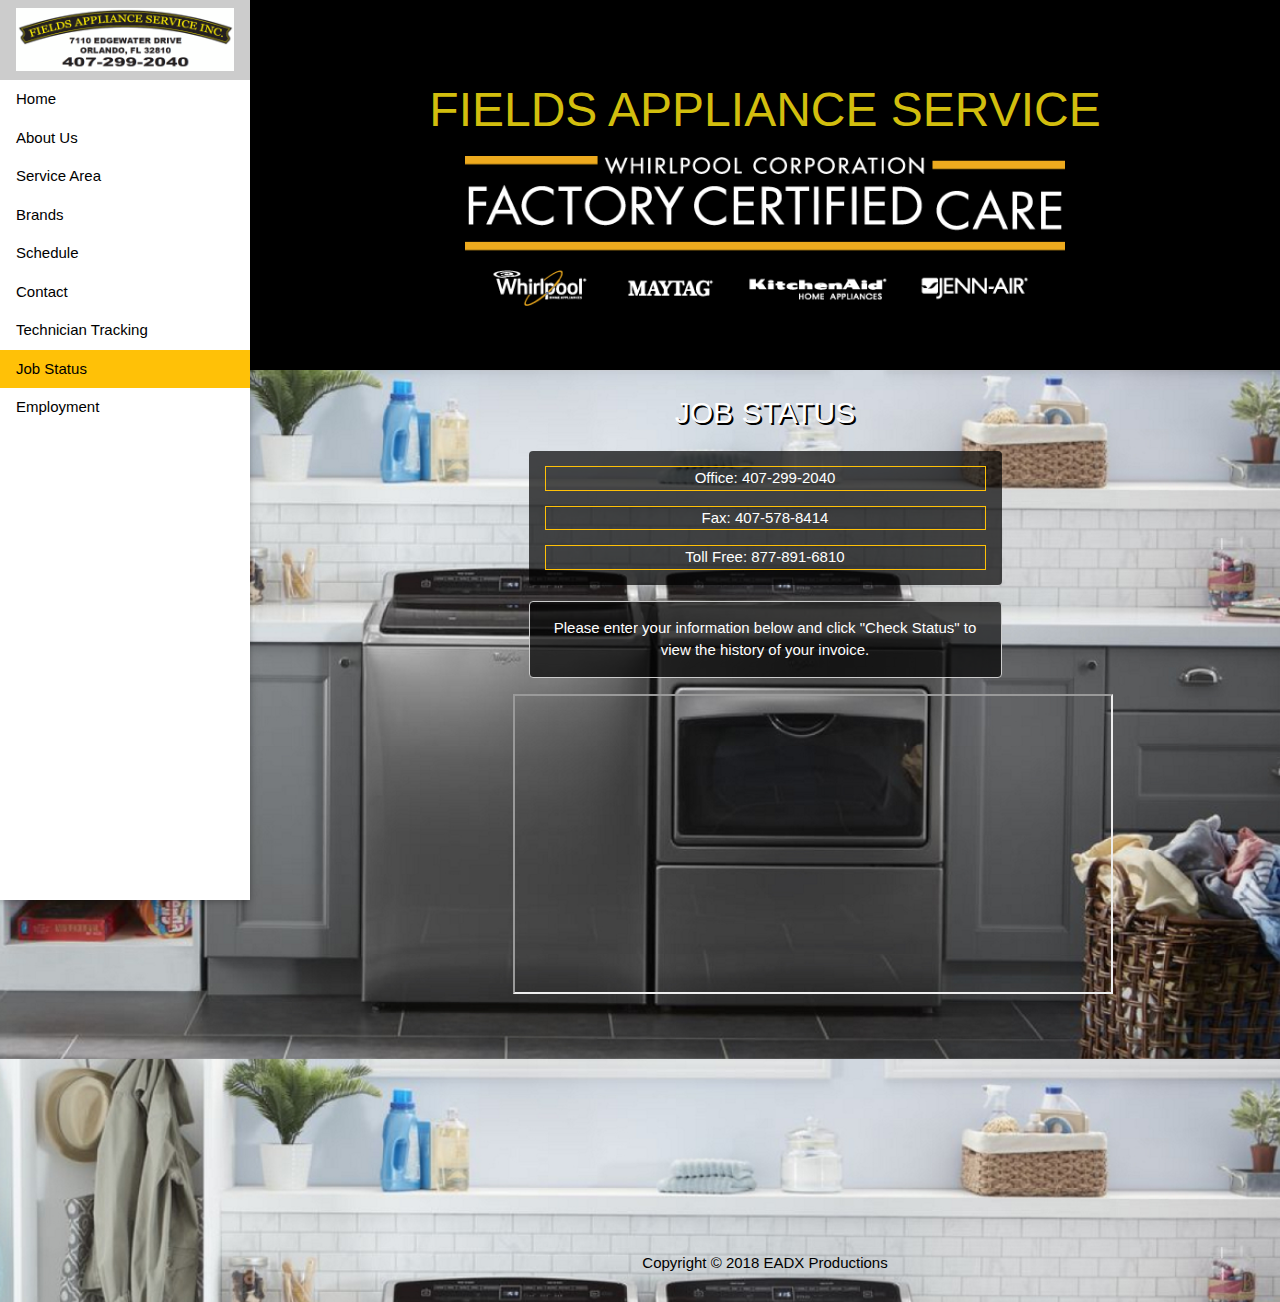
<file: FAS/jobstatus.html>
<!DOCTYPE html>
<html>
	<meta charset="utf-8">
	<meta name="viewport" content="wide=device-width, initial-scale=1">
	<meta name="keywords" content="appliance, repair, washer, dryer, Maytag, fridge, oven, range, stove, Whirlpool, Jenn-Air, KitchenAid, Roper, Amana, icemaker, microwave">
	<meta name="description" content="Information about Fields Appliance Service.">
	<link rel="stylesheet" type="text/css" href="fas.css">
	<link rel="stylesheet" type="text/css" href="w3.css">
	<link rel="stylesheet" type="text/css" href="https://cdnjs.cloudflare.com/ajax/libs/font-awesome/4.7.0/css/font-awesome.min.css">
	<head>
		<title>Fields Appliance Service</title>
	</head>
	<body id="jobstatus">

	<!-- Navigation -->
		<nav class="w3-sidebar w3-bar-block w3-collapse w3-animate-left w3-card " style="z-index:3;width:250px;" id="mySidebar">
			<a class="w3-bar-item w3-button w3-border-bottom w3-large" href="#"><img src="images/CompanyLogo.gif" style="width:100%;"></a>
			<a class="w3-bar-item w3-button w3-hide-large w3-large" href="javascript:void(0)" onclick="w3_close()">Close <i class="fa fa-remove"></i></a>
			<a class="w3-bar-item w3-button" href="index.html">Home</a>
			<a class="w3-bar-item w3-button" href="aboutus.html">About Us</a>
			<a class="w3-bar-item w3-button" href="servicearea.html">Service Area</a>				
			<a class="w3-bar-item w3-button" href="brands.html">Brands</a>
			<a class="w3-bar-item w3-button" href="schedule.html">Schedule</a>
			<a class="w3-bar-item w3-button" href="contact.html">Contact</a>
			<a class="w3-bar-item w3-button" href="techtrack.html">Technician Tracking</a>
			<a class="w3-bar-item w3-button w3-amber" href="jobstatus.html">Job Status</a>
			<a class="w3-bar-item w3-button" href="employment.html">Employment</a>
		</nav>
	<!-- Overlay -->
		<div class="w3-overlay w3-hide-large w3-animate-opacity" onclick="w3_close()" style="cursor:pointer" id="myOverlay"></div>
		<div class="w3-main" style="margin-left:250px;">
	<!-- Header -->
	<div class="container">
		<header class="w3-container w3-black w3-center" style="padding:64px 32px">	
			<h1 class="w3-xxxlarge w3-text-yellow mobileshrink">FIELDS APPLIANCE SERVICE</h1>
			<img src="images/wfcci.png" class="mobileShrinkImg" width="600px" height="150px">
			  	
		</header>
		
	
	<!-- Body -->
		<div id="myTop" class="w3-container w3-top w3-black w3-large">
		  <p><i class="fa fa-bars w3-button w3-hide-large w3-xlarge" onclick="w3_open()"></i>
		  <span id="myIntro" class="w3-hide w3-text-yellow">Fields Appliance Service</span></p>
		</div>
		
		<div class="body w3-text-white">
			<div class="flex-container halfpage">
				<h2>JOB STATUS</h2>
				<div class="w3-round shaded w3-center w3-margin w3-container">
					<p class="w3-border w3-border-amber">Office: 407-299-2040</p>
			  
			  		<p class="w3-border w3-border-amber">Fax: 407-578-8414</p>
			  	
			  		<p class="w3-border w3-border-amber">Toll Free: 877-891-6810</p>
				</div>
				<div class="w3-margin w3-center w3-container w3-border w3-round shaded">
					<p>Please enter your information below and click "Check Status" to view the history of your invoice.</p>
				</div>
				<iframe src="http://sched.rossware.net/jobstatus.php?1=3&amp;2=1037" width="600px" height="300px" align="middle"></iframe>
					<br>
				<br>
				<br>
				<br>
				<br>
				<br>
				<br>
				<br>
				<br>
				<br>
				<br>
				<br>
						
			</div>
		</div>
	<!-- Footer -->
		
		<div class="footer">
			<p>Copyright &copy; 2018 EADX Productions</p>
		</div>

		
	</div>
	
	<!-- Scripts -->
		<script>
		// Open and close the sidebar on medium and small screens
		function w3_open() {
		    document.getElementById("mySidebar").style.display = "block";
		    document.getElementById("myOverlay").style.display = "block";
		}
		function w3_close() {
		    document.getElementById("mySidebar").style.display = "none";
		    document.getElementById("myOverlay").style.display = "none";
		}

		// Change style of top container on scroll
		window.onscroll = function() {myFunction()};
		function myFunction() {
		    if (document.body.scrollTop > 80 || document.documentElement.scrollTop > 80) {
		        document.getElementById("myTop").classList.add("w3-card-4", "w3-animate-opacity");
		        document.getElementById("myIntro").classList.add("w3-show-inline-block");
		    } else {
		        document.getElementById("myIntro").classList.remove("w3-show-inline-block");
		        document.getElementById("myTop").classList.remove("w3-card-4", "w3-animate-opacity");
		    }
		}

		// Accordions
		function myAccordion(id) {
		    var x = document.getElementById(id);
		    if (x.className.indexOf("w3-show") == -1) {
		        x.className += " w3-show";
		        x.previousElementSibling.className += " w3-theme";
		    } else { 
		        x.className = x.className.replace("w3-show", "");
		        x.previousElementSibling.className = 
		        x.previousElementSibling.className.replace(" w3-theme", "");
		    }
		}
		</script>
	</body>

</html>
</file>
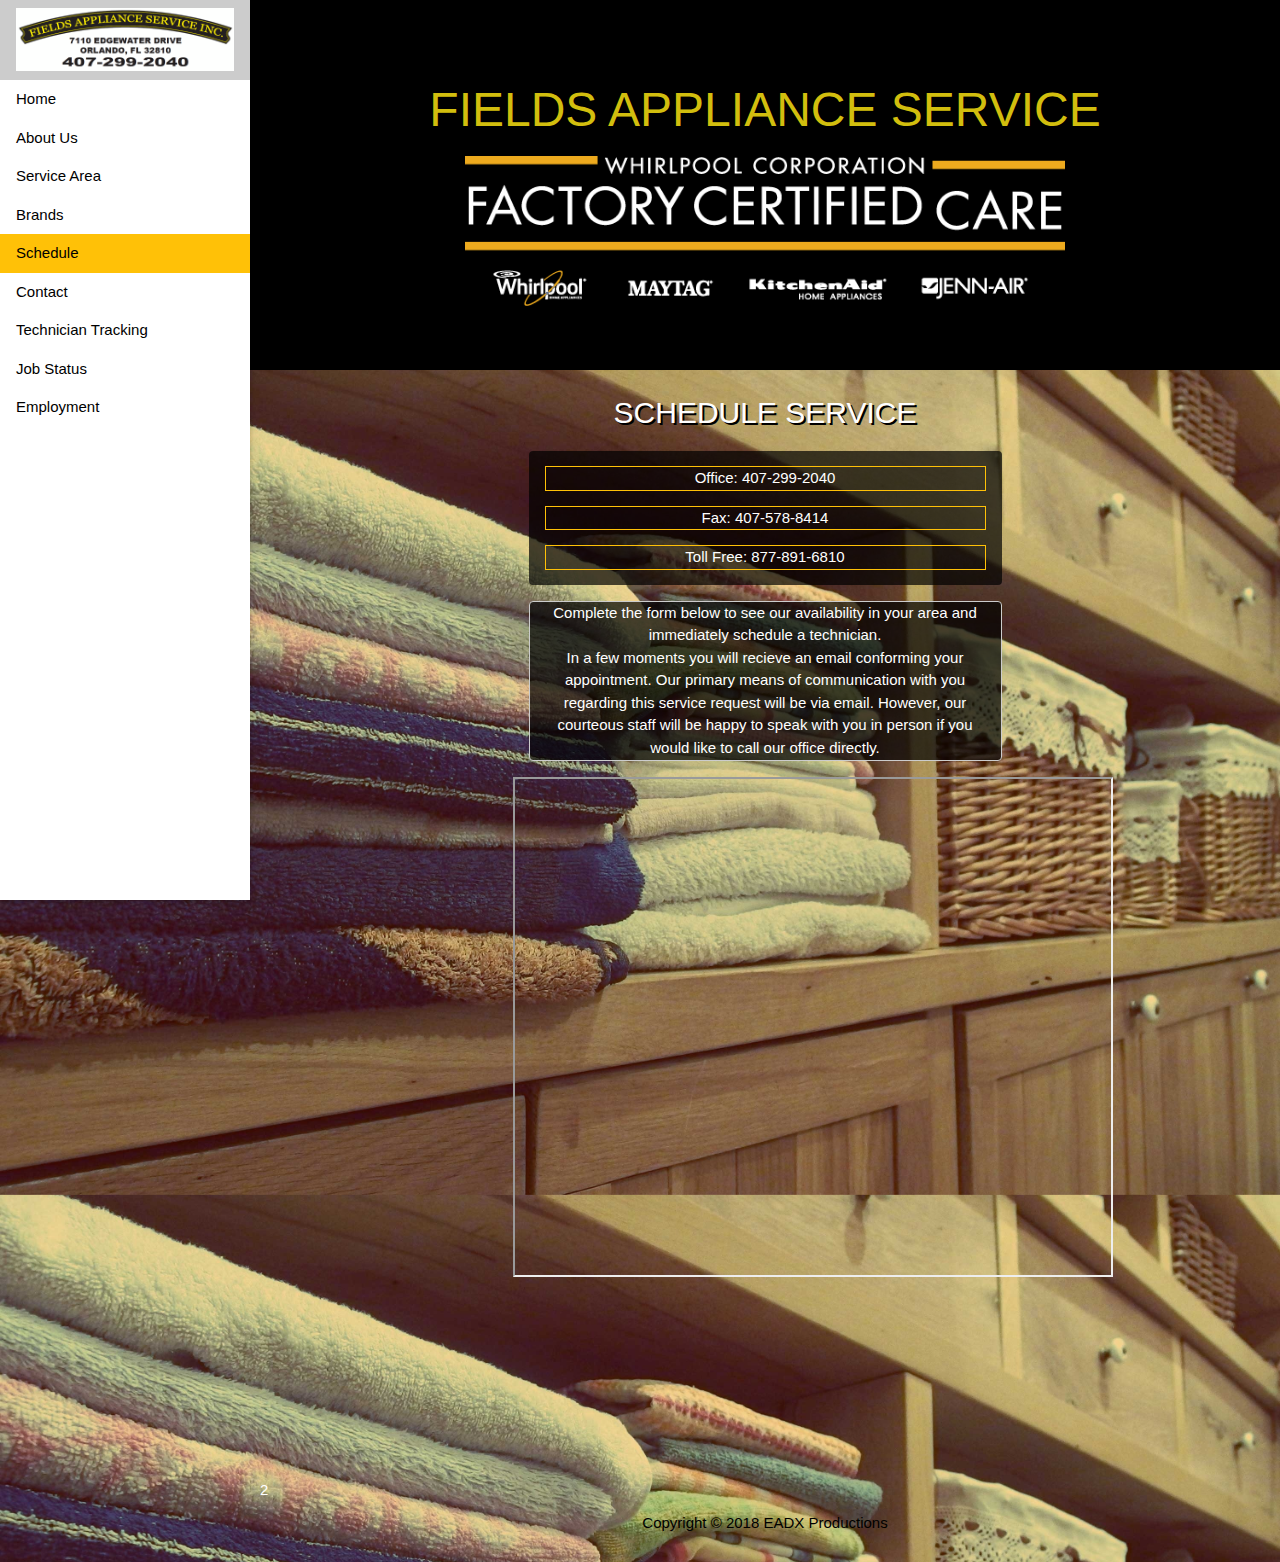
<file: FAS/schedule.html>
<!DOCTYPE html>
<html>
	<meta charset="utf-8">
	<meta name="viewport" content="wide=device-width, initial-scale=1">
	<meta name="keywords" content="appliance, repair, washer, dryer, Maytag, fridge, oven, range, stove, Whirlpool, Jenn-Air, KitchenAid, Roper, Amana, icemaker, microwave">
	<meta name="description" content="Information about Fields Appliance Service.">
	<link rel="stylesheet" type="text/css" href="fas.css">
	<link rel="stylesheet" type="text/css" href="w3.css">
	<link rel="stylesheet" type="text/css" href="https://cdnjs.cloudflare.com/ajax/libs/font-awesome/4.7.0/css/font-awesome.min.css">
	<head>
		<title>Fields Appliance Service</title>
	</head>
	<body id="schedule">

	<!-- Navigation -->
		<nav class="w3-sidebar w3-bar-block w3-collapse w3-animate-left w3-card" style="z-index:3;width:250px;" id="mySidebar">
			<a class="w3-bar-item w3-button w3-border-bottom w3-large" href="#"><img src="images/CompanyLogo.gif" style="width:100%;"></a>
			<a class="w3-bar-item w3-button w3-hide-large w3-large" href="javascript:void(0)" onclick="w3_close()">Close <i class="fa fa-remove"></i></a>
			<a class="w3-bar-item w3-button" href="index.html">Home</a>
			<a class="w3-bar-item w3-button" href="aboutus.html">About Us</a>
			<a class="w3-bar-item w3-button" href="servicearea.html">Service Area</a>		
			<a class="w3-bar-item w3-button" href="brands.html">Brands</a>
			<a class="w3-bar-item w3-button w3-amber"href="schedule.html">Schedule</a>
			<a class="w3-bar-item w3-button" href="contact.html">Contact</a>
			<a class="w3-bar-item w3-button" href="techtrack.html">Technician Tracking</a>
			<a class="w3-bar-item w3-button" href="jobstatus.html">Job Status</a>
			<a class="w3-bar-item w3-button" href="employment.html">Employment</a>
		</nav>
	<!-- Overlay -->
		<div class="w3-overlay w3-hide-large w3-animate-opacity" onclick="w3_close()" style="cursor:pointer" id="myOverlay"></div>
		<div class="w3-main" style="margin-left:250px;">
	<!-- Header -->
	<div class="container">
		<header class="w3-container w3-black w3-center" style="padding:64px 32px">	
			<h1 class="w3-xxxlarge w3-text-yellow mobileshrink">FIELDS APPLIANCE SERVICE</h1>
			<img src="images/wfcci.png" class="mobileShrinkImg" width="600px" height="150px">
			  	
		</header>
		
	
	<!-- Body -->
		<div id="myTop" class="w3-container w3-top w3-black w3-large">
		  <p><i class="fa fa-bars w3-button w3-hide-large w3-xlarge" onclick="w3_open()"></i>
		  <span id="myIntro" class="w3-hide w3-text-yellow">Fields Appliance Service</span></p>
		</div>
		
		<div class="body w3-text-white">
			<div class="flex-container halfpage">
				<h2>SCHEDULE SERVICE</h2>
				<div class="w3-round shaded w3-center w3-margin w3-container">

					<p class="w3-border w3-border-amber">Office: 407-299-2040</p>
			  
			  		<p class="w3-border w3-border-amber">Fax: 407-578-8414</p>
			  	
			  		<p class="w3-border w3-border-amber">Toll Free: 877-891-6810</p>
				</div>
			
				
				<div class="w3-margin w3-center w3-container w3-border w3-round shaded">
					Complete the form below to see our availability in your area and immediately schedule a technician.<br> In a few moments you will recieve an email conforming your appointment. Our primary means of communication with you regarding this service request will be via email. However, our courteous staff will be happy to speak with you in person if you would like to call our office directly.
				</div>
				<iframe id="scheduleSRV" src="http://sched.rossware.net/?id=1037" width="600px" height="500px" align="middle"></iframe>
				<div>
					<br>
					<br>
					<br>
					<br>
					<br>
					<br>
					<br>
					<br>
					<br>
				</div>
			</div>
			2
		</div>


	<!-- Footer -->
		
		<div class="footer">
			<p>Copyright &copy; 2018 EADX Productions</p>
		</div>

		
	</div>
	
	<!-- Scripts -->
		<script>
		// Open and close the sidebar on medium and small screens
		function w3_open() {
		    document.getElementById("mySidebar").style.display = "block";
		    document.getElementById("myOverlay").style.display = "block";
		}
		function w3_close() {
		    document.getElementById("mySidebar").style.display = "none";
		    document.getElementById("myOverlay").style.display = "none";
		}

		// Change style of top container on scroll
		window.onscroll = function() {myFunction()};
		function myFunction() {
		    if (document.body.scrollTop > 80 || document.documentElement.scrollTop > 80) {
		        document.getElementById("myTop").classList.add("w3-card-4", "w3-animate-opacity");
		        document.getElementById("myIntro").classList.add("w3-show-inline-block");
		    } else {
		        document.getElementById("myIntro").classList.remove("w3-show-inline-block");
		        document.getElementById("myTop").classList.remove("w3-card-4", "w3-animate-opacity");
		    }
		}

		// Accordions
		function myAccordion(id) {
		    var x = document.getElementById(id);
		    if (x.className.indexOf("w3-show") == -1) {
		        x.className += " w3-show";
		        x.previousElementSibling.className += " w3-theme";
		    } else { 
		        x.className = x.className.replace("w3-show", "");
		        x.previousElementSibling.className = 
		        x.previousElementSibling.className.replace(" w3-theme", "");
		    }
		}
		</script>
	</body>

</html>
</file>
<file: dxprod.css>
.footer {
		position: fixed;
		left: 0;
		bottom: 0;	
		width: 100%;
		text-align: center;
	}

body{

	background-color: grey;
	font-family: sans-serif;
	font-weight: bold;

}

.halfpage{
	width: 45%;
	text-align: center;
	border-style: border-bottom;
}

.margin{
	margin-bottom: 20%;
}

.flex-container{
	display: flex;
}

#flexWrap{
	flex-wrap: wrap;
}

#flexColumn{
	flex-direction: column;
}

.sidebar{
	width: 20%;
	border-style: border-box;
	float: right;

}

.flexCenter{
	align-items: center;
}

#profileList{
	width: 20%;
}

.content{
	flex: 1 0 auto;
}


@media only screen and (max-width: 600px) {
	.halfpage{
		width: 100%;
	}
}
</file>
<file: FAS/fas.css>
body{
	background-color: white;
1
	font-family: sans-serif;
	margin: 0;
	padding: 0;
	height: 100%;
}

#index{
	background: url("images/kitchenaid1.jpeg");
	
	background-size: 150%;
	background-position: 0px 300px;
}

#aboutUs{
	background: url("images/kitchenaid.jpg");
	
	background-position:0px 300px;
	background-size: 125%;
}

#brands{
	background: url("images/laundry2.png");
	background-size: 125%;
	background-position:0px 400px;

}

#schedule{
	background: url("images/laundry1.jpg");
	background-size: 100%;
	background-position: 0px 350px;
}

#contact{
	background: url("images/kitchen4.jpg");
	background-size: 100%;
	background-position: 0px 350px;
}
#techtrack{
	background: url("images/kitchen5.jpg");
	background-size: 150%;
	background-position: 0px 250px;
}
#jobstatus{
	background: url("images/laundry3.png");
	background-size: 100%;
	background-position: 0px 350px;
}
#employment{
	background: url("images/handshake.jpg");
	background-size: 100%;
	background-position: 0px 350px;
	background-color: black;
}
#servicearea{
	background: url("images/map.jpg");
	background-size: 2000px;
	background-position: 0px 350px;
	background-color: black;
}

h2{
	text-shadow: 2px 2px black;
}

h3{
	text-shadow: 2px 2px black;
}

h5{
	text-shadow: 2px 2px black;
}




.body{
	padding: 10px;
	padding-bottom: 60px;


}


.container{
	min-height: 100%;
	position: relative;

}

.halfpage{
	margin: auto;
	width: 50%;
	text-align: center;
	border-style: border-bottom;
}

.halfpageImg{
	margin: auto;
	width: 70%;
	text-align: center;
	border-style: border-bottom;
}

.flexcontainer{
	display:flex;
	flex-wrap: wrap;
	flex-direction: column;
}

.margin{
	margin-bottom: 20%;
}


.footer {
	position: absolute;
	height: 60px;
	left: 0;
	bottom: 0;	
	width: 100%;
	text-align: center;
}

.footer p{
	margin: 0;
	padding: 10px;
}

.mobileshrink {
	width: 100%;
}

@media only screen and (max-width: 600px) {
	.halfpage{
		width: 100%;
	}
	.mobileshrink {
	width: 100%;
	}
	.halfpageImg{
		width: 100%;
	}

	.mobileShrinkImg{
		width: 100%;
	}
	#index{
		background-size: 1200px;
	}
	#aboutUs{
		background-size: 1000px;
	}
	#brands{
		background-size: 900px;
		background-position: -100px 400px;
	}
	#schedule{
		background-size: 1800px;
		background-position: -200px 400px;
	}
	#contact{
		background-size: 1400px;
		background-position: -100px 400px;
	}
	#techtrack{
		background-size: 2000px;
		background-position: -100px 400px;
	}
	#jobstatus{
		background-size: 1000px;
		background-position: -150px 400px;
	}
	#employment{
		background-size: 1500px;
		background-position: -400px 400px;
	}
	#servicearea{
		background-size: 1500px;
		background-position: -300px 400px;
	}
}




#submitForm {
	margin-top: 10px;
}

#imgCenter {

	vertical-align: right;
}

.amber{
	border-style: solid;
	border-color: #ffc007;
}

@media only screen and (min-width: 800px) {



}


.shaded{
	
	background: rgba(0, 0, 0, 0.7);
}

.opaque{
	
	background: rgba(255, 255, 255, 0.1);
}
</file>
